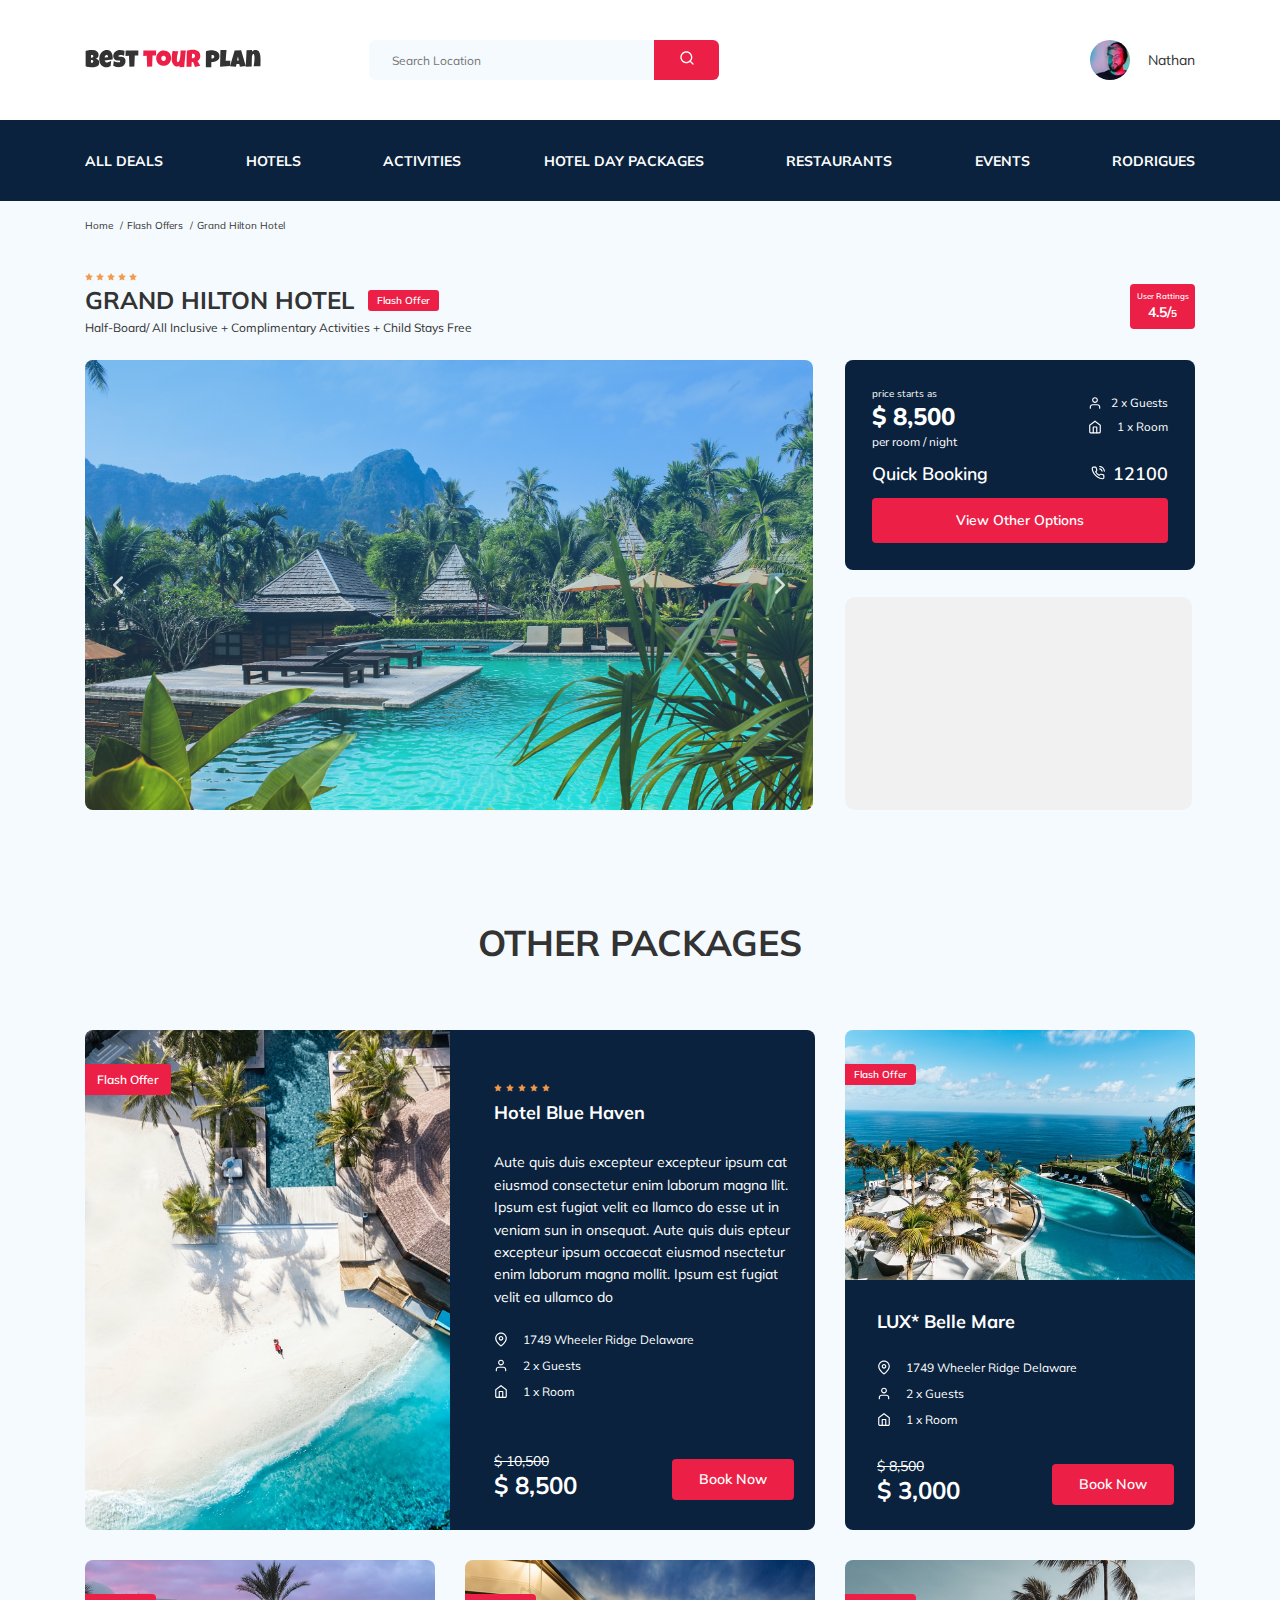
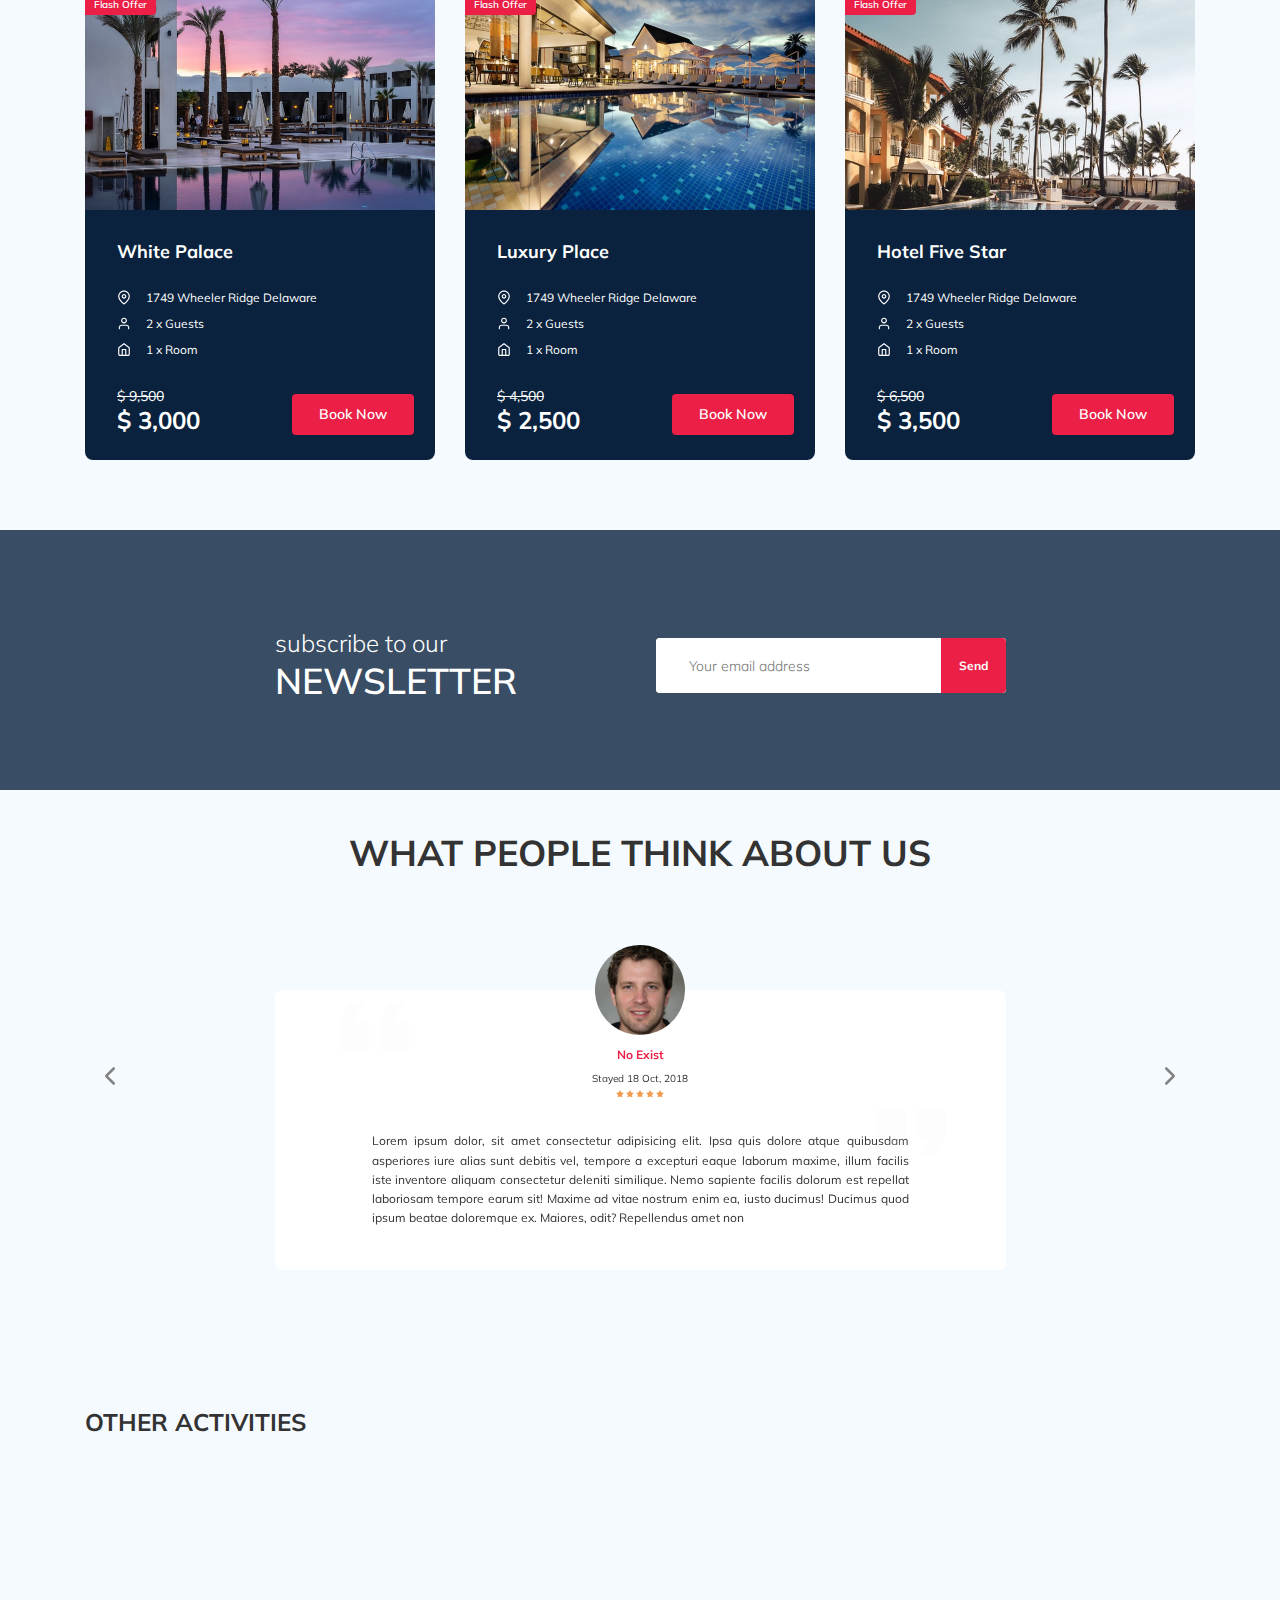
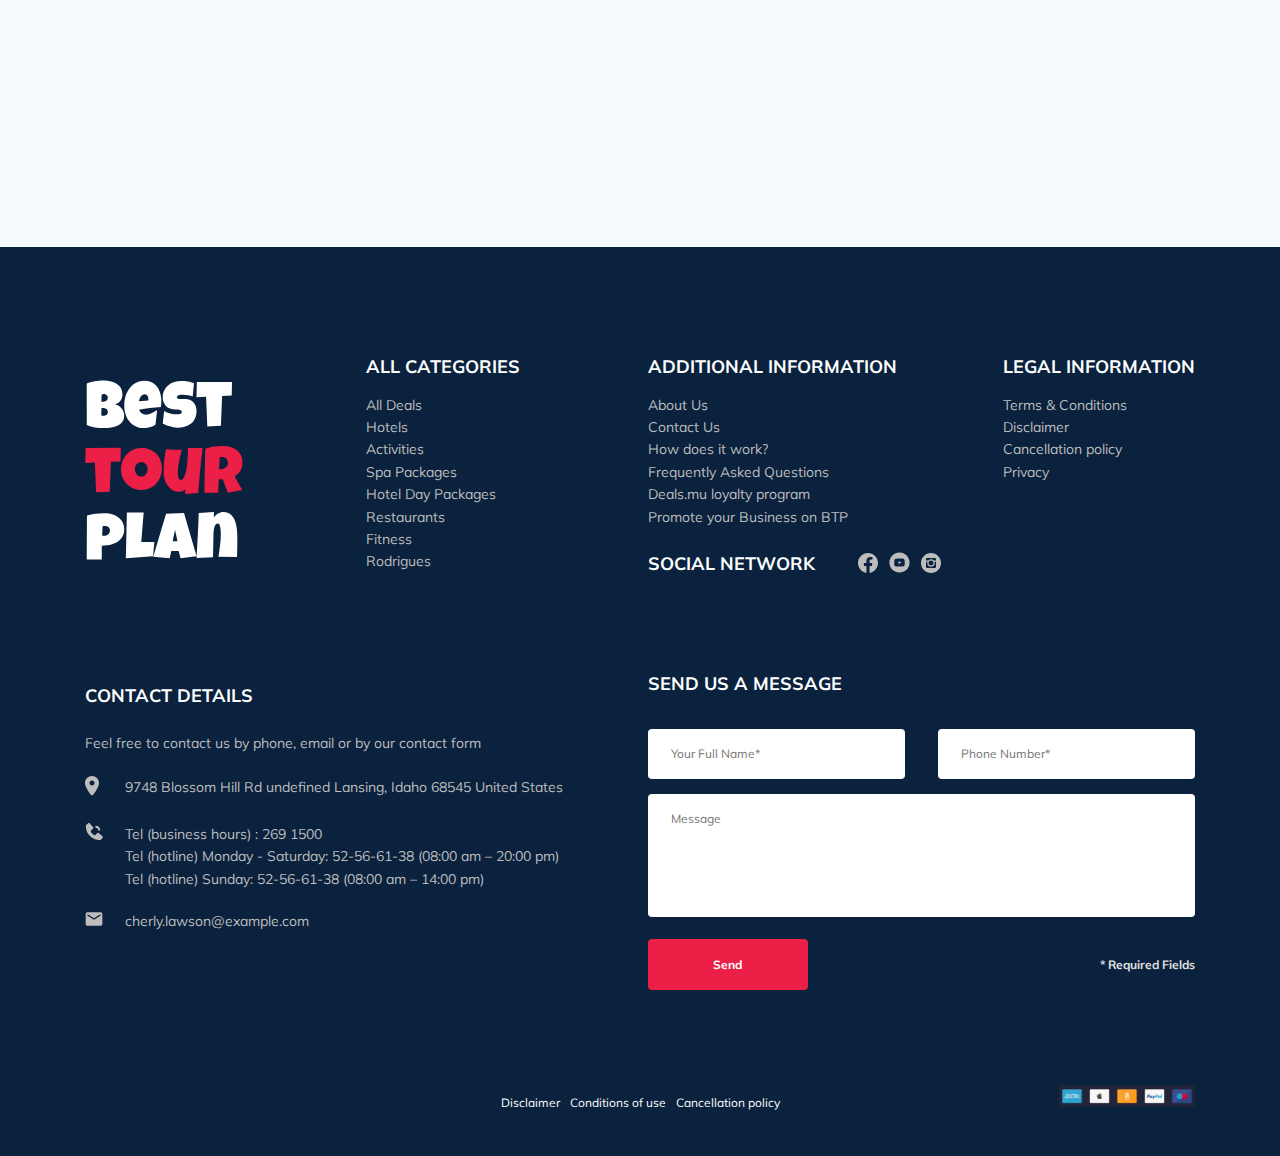
<file: index.html>
<!DOCTYPE html>
<html lang="en">
	<head>
		<meta charset="UTF-8" />
		<meta name="viewport" content="width=device-width, initial-scale=1.0" />

		<title>Best Tour Plan - Hotel Booking</title>
		<link
			href="https://fonts.googleapis.com/css2?family=Mulish:wght@400;700&family=Nunito:wght@400;600;700;800&display=swap"
			rel="stylesheet"
		/>

		<link rel="stylesheet" href="css/aos.css" />
		<link rel="stylesheet" href="css/swiper-bundle.min.css" />
		<link rel="stylesheet" href="css/style.css" />
	</head>
	<body>
		<header class="navbar navbar_mobile-fixed">
			<div class="container">
				<div class="navbar-top">
					<a href="#" class="logo">
						<img
							src="img/horizontal-logo.svg"
							alt="Logo: Best Tour Plan"
							class="logo__image"
						/>
					</a>
					<form
						action="#"
						class="search navbar__search navbar__search_mobile-hidden"
					>
						<input
							type="text"
							class="search__input"
							placeholder="Search Location"
						/>
						<button class="search__button">
							<img src="img/search.svg" alt="Icon: search" />
						</button>
					</form>
					<a
						href="#"
						class="user navbar__user navbar__user_mobile-hidden"
					>
						<img
							src="img/user-avatar.jpg"
							alt="Avatar: Nathan"
							class="user__avatar"
						/>
						<span class="user__name">Nathan</span>
					</a>
					<!-- /.user -->
					<button class="menu-button navbar-top__menu-button">
						<span class="menu-button__line"></span>
						<span class="menu-button__line"></span>
						<span class="menu-button__line"></span>
					</button>
				</div>

				<!-- /.navbar-top -->
			</div>
			<!-- /.container -->
			<div class="navbar-bottom">
				<div class="container">
					<nav class="navbar-menu">
						<ul class="navbar-menu__links">
							<li
								class="navbar-menu__item navbar-menu__item_mobile-visible"
							>
								<a href="#" class="user navbar__user">
									<img
										src="img/user-avatar.jpg"
										alt="Avatar: Nathan"
										class="user__avatar"
									/>
									<span class="user__name">Nathan</span>
								</a>
							</li>
							<li
								class="navbar-menu__item navbar-menu__item_mobile-visible"
							>
								<form action="#" class="search navbar__search">
									<input
										type="text"
										class="search__input"
										placeholder="Search Location"
									/>
									<button class="search__button">
										<img
											src="img/search.svg"
											alt="Icon: search"
										/>
									</button>
								</form>
							</li>
							<li class="navbar-menu__item">
								<a href="#" class="navbar-menu__link"
									>All Deals</a
								>
							</li>
							<li class="navbar-menu__item">
								<a href="#" class="navbar-menu__link">Hotels</a>
							</li>
							<li class="navbar-menu__item">
								<a href="#" class="navbar-menu__link"
									>Activities</a
								>
							</li>
							<li class="navbar-menu__item">
								<a href="#" class="navbar-menu__link"
									>Hotel Day Packages</a
								>
							</li>
							<li class="navbar-menu__item">
								<a href="#" class="navbar-menu__link"
									>Restaurants</a
								>
							</li>
							<li class="navbar-menu__item">
								<a href="#" class="navbar-menu__link">Events</a>
							</li>
							<li class="navbar-menu__item">
								<a href="#" class="navbar-menu__link"
									>Rodrigues</a
								>
							</li>
						</ul>
					</nav>
					<!-- /.navbar-menu -->
				</div>
				<!-- /.container -->
			</div>
			<!-- /.navbar-bottom -->
		</header>
		<nav class="breadcrumb">
			<div class="container">
				<ul class="breadcrumb-list">
					<li class="breadcrumb-list__item">
						<a href="#" class="breadcrumb-list__link">Home</a>
					</li>
					<!-- /.breadcrumb-list__item -->
					<li class="breadcrumb-list__item">
						<a href="#" class="breadcrumb-list__link"
							>Flash Offers</a
						>
					</li>
					<!-- /.breadcrumb-list__item -->
					<li class="breadcrumb-list__item">Grand Hilton Hotel</li>
					<!-- /.breadcrumb-list__item -->
				</ul>
				<!-- /.breadcrumb-list -->
			</div>
			<!-- /.container -->
		</nav>
		<!-- /.breadcrumb -->
		<section class="hotel">
			<div class="container">
				<div class="hotel-info">
					<div class="hotel-info__text">
						<div class="hotel-wrapper">
							<div class="stars">
								<img
									src="img/star.svg"
									alt="star-icon"
									class="hotel__star"
								/>
								<img
									src="img/star.svg"
									alt="star-icon"
									class="hotel__star"
								/>
								<img
									src="img/star.svg"
									alt="star-icon"
									class="hotel__star"
								/>
								<img
									src="img/star.svg"
									alt="sthotel__ar-icon"
									class="hotel__star"
								/>
								<img
									src="img/star.svg"
									alt="sthotel__ar-icon"
									class="hotel__star"
								/>
							</div>
							<h1 class="main-title hotel-name hotel-info__name">
								grand hilton hotel
							</h1>
							<span class="offer hotel-info__offer"
								>Flash Offer</span
							>
						</div>
						<!-- ./hotel-wrapper -->
						<p class="hotel-description hotel-info__description">
							Half-Board/ All Inclusive + Complimentary Activities
							+ Child Stays Free
						</p>
					</div>
					<!-- /.hotel-info__text -->
					<div class="rating hotel-info__rating">
						<span class="rating__text">User Rattings</span>
						<span class="rating__counter"
							>4.5/<span
								class="rating__counter rating__counter_max"
								>5</span
							></span
						>
					</div>
					<!-- /.hotel-info__rating -->
				</div>
				<!-- /.hotel-info -->
				<div class="hotel-grid">
					<div class="hotel-first">
						<div class="hotel-slider hotel-slider__media">
							<div
								class="swiper-container hotel-slider__container"
							>
								<!-- Additional required wrapper -->
								<div
									class="swiper-wrapper hotel-slider__wrapper"
								>
									<!-- Slides -->
									<div
										class="swiper-slide hotel-slider__item"
									>
										<img
											src="img/hotel-image.jpg"
											alt=""
											class="hotel-slider__image"
										/>
									</div>

									<div
										class="swiper-slide hotel-slider__item"
									>
										<img
											src="img/hotel-image-3.jpg"
											alt=""
											class="hotel-slider__image"
										/>
									</div>
									<div
										class="swiper-slide hotel-slider__item"
									>
										<img
											src="img/hotel-image-4.jpg"
											alt=""
											class="hotel-slider__image"
										/>
									</div>
									<div
										class="swiper-slide hotel-slider__item"
									>
										<img
											src="img/hotel-image-5.jpg"
											alt=""
											class="hotel-slider__image"
										/>
									</div>
									<div
										class="swiper-slide hotel-slider__item"
									>
										<img
											src="img/hotel-image-6.jpg"
											alt=""
											class="hotel-slider__image"
										/>
									</div>
								</div>

								<!-- If we need navigation buttons -->
								<button
									class="hotel-slider__button hotel-slider__button_prev"
								></button>
								<button
									class="hotel-slider__button hotel-slider__button_next"
								></button>
							</div>
							<!-- /.swiper-container -->
						</div>
						<!-- /.slider -->
					</div>
					<!-- /.hotel-first -->
					<div class="hotel__second">
						<div class="booking hotel__booking">
							<div class="booking__info">
								<div class="booking__price">
									<span class="booking__price-start"
										>price starts as</span
									>
									<strong class="booking__pircetag"
										>$ 8,500</strong
									>
									<span class="booking__per-room"
										>per room / night</span
									>
								</div>
								<!-- ./booking__price -->
								<div class="booking__person-room">
									<div class="booking__person-room-text">
										<img
											src="img/guest-icon.svg"
											alt=""
											class="booking__guest-icon"
										/>
										<span
											class="booking__person-room-description"
											>2 x Guests</span
										>
									</div>
									<!-- /.booking__person-room-text -->
									<div class="booking__person-room-text">
										<img
											src="img/home-icon.svg"
											alt=""
											class="booking__home-icon"
										/>
										<span
											class="booking__person-room-description"
											>1 x Room</span
										>
									</div>
									<!-- /.booking__person-room-text -->
								</div>
								<!-- /.booking__person-room -->
							</div>
							<!-- /.booking__info -->
							<div class="booking__call-center">
								<span class="booking__quick-booking"
									>Quick Booking</span
								>
								<a href="tel:12100" class="booking__call"
									><img
										src="img/phone-icon.svg"
										alt=""
										class="booking__phone-icon"
									/><span class="booking__phone"
										>12100</span
									></a
								>
							</div>
							<!-- /.booking__call-center -->
							<button data-toggle="modal" class="booking__button">
								View Other Options
							</button>
						</div>
						<!-- /.booking -->

						<div id="map" class="map"></div>
						<!-- /.map -->
					</div>
					<!-- /.hotel-second -->
				</div>
				<!-- /.hotel-grid -->
			</div>
			<!-- /.container -->
		</section>
		<!-- /.hotel -->

		<section class="packages">
			<div class="container">
				<h2 class="secondary-title packages__title">Other Packages</h2>
				<div class="packages-wrapper">
					<div class="package package_big">
						<div class="offer package__offer package__offer_big">
							Flash Offer
						</div>
						<img
							src="img/package-img-1.jpg"
							alt=""
							class="package__image package__image_big"
						/>
						<div class="package__about package__about_big">
							<div class="package__about-mark">
								<img
									src="img/star.svg"
									alt="star-icon"
									class="package__star"
								/>
								<img
									src="img/star.svg"
									alt="star-icon"
									class="package__star"
								/>
								<img
									src="img/star.svg"
									alt="star-icon"
									class="package__star"
								/>
								<img
									src="img/star.svg"
									alt="star-icon"
									class="package__star"
								/>
								<img
									src="img/star.svg"
									alt="star-icon"
									class="package__star"
								/>
							</div>
							<h3 class="package__about-title">
								Hotel Blue Haven
							</h3>
							<p class="package__about-text">
								Aute quis duis excepteur excepteur ipsum cat
								eiusmod consectetur enim laborum magna llit.
								Ipsum est fugiat velit ea llamco do esse ut in
								veniam sun in onsequat. Aute quis duis epteur
								excepteur ipsum occaecat eiusmod nsectetur enim
								laborum magna mollit. Ipsum est fugiat velit ea
								ullamco do
							</p>
							<div class="package__about-info">
								<div class="package__about-info-text">
									<img
										src="img/location-icon.svg"
										alt=""
										class="package__about-icon"
									/>
									<span class="package__about-short"
										>1749 Wheeler Ridge Delaware</span
									>
								</div>
								<div class="package__about-info-text">
									<img
										src="img/guest-icon.svg"
										alt=""
										class="package__about-icon"
									/>
									<span class="package__about-short"
										>2 x Guests</span
									>
								</div>
								<div class="package__about-info-text">
									<img
										src="img/home-icon.svg"
										alt=""
										class="package__about-icon"
									/>
									<span class="package__about-short"
										>1 x Room</span
									>
								</div>
							</div>
							<div class="package__about-book">
								<div class="package__about-book-price">
									<span
										class="package__about-oldprice package__about-oldprice_big"
										>$ 10,500</span
									>
									<span
										class="package__about-newprice package__about-newprice_big"
										>$ 8,500</span
									>
								</div>

								<button
									class="package__about-button package__about-button_big"
								>
									Book Now
								</button>
							</div>
						</div>
					</div>
					<div class="package package_first">
						<div class="offer package__offer">Flash Offer</div>
						<img
							src="img/package-img-2.jpg"
							alt=""
							class="package__image"
						/>
						<div class="package__about">
							<h3 class="package__about-title">
								LUX* Belle Mare
							</h3>
							<div class="package__about-info">
								<div class="package__about-info-text">
									<img
										src="img/location-icon.svg"
										alt=""
										class="package__about-icon"
									/>
									<span class="package__about-short"
										>1749 Wheeler Ridge Delaware</span
									>
								</div>
								<div class="package__about-info-text">
									<img
										src="img/guest-icon.svg"
										alt=""
										class="package__about-icon"
									/>
									<span class="package__about-short"
										>2 x Guests</span
									>
								</div>
								<div class="package__about-info-text">
									<img
										src="img/home-icon.svg"
										alt=""
										class="package__about-icon"
									/>
									<span class="package__about-short"
										>1 x Room</span
									>
								</div>
							</div>
							<div class="package__about-book">
								<div class="package__about-book-price">
									<span class="package__about-oldprice"
										>$ 8,500</span
									>
									<span class="package__about-newprice"
										>$ 3,000</span
									>
								</div>

								<button class="package__about-button">
									Book Now
								</button>
							</div>
						</div>
					</div>
					<div class="package package_second">
						<div class="offer package__offer">Flash Offer</div>
						<img
							src="img/package-img-3.jpg"
							alt=""
							class="package__image"
						/>
						<div class="package__about">
							<h3 class="package__about-title">White Palace</h3>
							<div class="package__about-info">
								<div class="package__about-info-text">
									<img
										src="img/location-icon.svg"
										alt=""
										class="package__about-icon"
									/>
									<span class="package__about-short"
										>1749 Wheeler Ridge Delaware</span
									>
								</div>
								<div class="package__about-info-text">
									<img
										src="img/guest-icon.svg"
										alt=""
										class="package__about-icon"
									/>
									<span class="package__about-short"
										>2 x Guests</span
									>
								</div>
								<div class="package__about-info-text">
									<img
										src="img/home-icon.svg"
										alt=""
										class="package__about-icon"
									/>
									<span class="package__about-short"
										>1 x Room</span
									>
								</div>
							</div>
							<div class="package__about-book">
								<div class="package__about-book-price">
									<span class="package__about-oldprice"
										>$ 9,500</span
									>
									<span class="package__about-newprice"
										>$ 3,000</span
									>
								</div>

								<button class="package__about-button">
									Book Now
								</button>
							</div>
						</div>
					</div>
					<div class="package package_third">
						<div class="offer package__offer">Flash Offer</div>
						<img
							src="img/package-img-4.jpg"
							alt=""
							class="package__image"
						/>
						<div class="package__about">
							<h3 class="package__about-title">Luxury Place</h3>
							<div class="package__about-info">
								<div class="package__about-info-text">
									<img
										src="img/location-icon.svg"
										alt=""
										class="package__about-icon"
									/>
									<span class="package__about-short"
										>1749 Wheeler Ridge Delaware</span
									>
								</div>
								<div class="package__about-info-text">
									<img
										src="img/guest-icon.svg"
										alt=""
										class="package__about-icon"
									/>
									<span class="package__about-short"
										>2 x Guests</span
									>
								</div>
								<div class="package__about-info-text">
									<img
										src="img/home-icon.svg"
										alt=""
										class="package__about-icon"
									/>
									<span class="package__about-short"
										>1 x Room</span
									>
								</div>
							</div>
							<div class="package__about-book">
								<div class="package__about-book-price">
									<span class="package__about-oldprice"
										>$ 4,500</span
									>
									<span class="package__about-newprice"
										>$ 2,500</span
									>
								</div>

								<button class="package__about-button">
									Book Now
								</button>
							</div>
						</div>
					</div>
					<div class="package package_forth">
						<div class="offer package__offer">Flash Offer</div>
						<img
							src="img/package-img-5.jpg"
							alt=""
							class="package__image"
						/>
						<div class="package__about">
							<h3 class="package__about-title">
								Hotel Five Star
							</h3>
							<div class="package__about-info">
								<div class="package__about-info-text">
									<img
										src="img/location-icon.svg"
										alt=""
										class="package__about-icon"
									/>
									<span class="package__about-short"
										>1749 Wheeler Ridge Delaware</span
									>
								</div>
								<div class="package__about-info-text">
									<img
										src="img/guest-icon.svg"
										alt=""
										class="package__about-icon"
									/>
									<span class="package__about-short"
										>2 x Guests</span
									>
								</div>
								<div class="package__about-info-text">
									<img
										src="img/home-icon.svg"
										alt=""
										class="package__about-icon"
									/>
									<span class="package__about-short"
										>1 x Room</span
									>
								</div>
							</div>
							<div class="package__about-book">
								<div class="package__about-book-price">
									<span class="package__about-oldprice"
										>$ 6,500</span
									>
									<span class="package__about-newprice"
										>$ 3,500</span
									>
								</div>

								<button class="package__about-button">
									Book Now
								</button>
							</div>
						</div>
					</div>
				</div>
				<!-- /.packages-wrapper -->
			</div>
			<!-- /.container -->
		</section>
		<!-- /.packages -->
		<section
			class="newsletter parallax-window"
			data-parallax="scroll"
			data-image-src="img/newsletter.jpg"
			data-speed="0.7"
		>
			<div class="container">
				<div class="newsletter__container">
					<h1 class="newsletter__title">
						<span class="newsletter__title_strong"
							>subscribe to our</span
						>
						Newsletter
					</h1>
					<form
						action="send.php"
						method="POST"
						class="newsletter__email form"
					>
						<input
							type="email"
							class="newsletter__input"
							placeholder="Your email address"
							name="email"
							required
						/>
						<button class="newsletter__button">Send</button>
					</form>
				</div>
			</div>
			<!-- /.container .newsletter__container-->
		</section>
		<!-- /.newsletter -->
		<section class="reviews">
			<div class="container">
				<h2 class="secondary-title reviews__title">
					What people think about us
				</h2>
				<div class="reviews-slider">
					<div class="swiper-container reviews-slider__container">
						<!-- Additional required wrapper -->
						<div class="swiper-wrapper">
							<!-- Slides -->
							<div class="swiper-slide">
								<div class="reviews-slider__item">
									<div class="reviews-slider__profile">
										<img
											src="img/reviewer-2.jpeg"
											alt="Photo: No Exist"
											class="reviews-slider__image"
										/>
										<div class="reviews-slider__name">
											No Exist
										</div>
										<div class="reviews-slider__date">
											Stayed 18 Oct, 2018
										</div>
										<div class="reviews-slider__mark">
											<img
												src="img/star.svg"
												alt="star-icon"
												class="reviews-slider__star"
											/>
											<img
												src="img/star.svg"
												alt="star-icon"
												class="reviews-slider__star"
											/>
											<img
												src="img/star.svg"
												alt="star-icon"
												class="reviews-slider__star"
											/>
											<img
												src="img/star.svg"
												alt="star-icon"
												class="reviews-slider__star"
											/>
											<img
												src="img/star.svg"
												alt="star-icon"
												class="reviews-slider__star"
											/>
										</div>
										<!-- /.reviews-slider__mark -->
									</div>
									<!-- /.reviews-slider__profile -->
									<p class="reviews-slider__text">
										Lorem ipsum dolor, sit amet consectetur
										adipisicing elit. Ipsa quis dolore atque
										quibusdam asperiores iure alias sunt
										debitis vel, tempore a excepturi eaque
										laborum maxime, illum facilis iste
										inventore aliquam consectetur deleniti
										similique. Nemo sapiente facilis dolorum
										est repellat laboriosam tempore earum
										sit! Maxime ad vitae nostrum enim ea,
										iusto ducimus! Ducimus quod ipsum beatae
										doloremque ex. Maiores, odit?
										Repellendus amet non
									</p>
								</div>
							</div>

							<div class="swiper-slide">
								<div class="reviews-slider__item">
									<div class="reviews-slider__profile">
										<img
											src="img/reviewer-3.jpeg"
											alt="Photo: Random Chel"
											class="reviews-slider__image"
										/>
										<div class="reviews-slider__name">
											Random Chel
										</div>
										<div class="reviews-slider__date">
											Stayed 18 Oct, 2007
										</div>
										<div class="reviews-slider__mark">
											<img
												src="img/star.svg"
												alt="star-icon"
												class="reviews-slider__star"
											/>
											<img
												src="img/star.svg"
												alt="star-icon"
												class="reviews-slider__star"
											/>
											<img
												src="img/star.svg"
												alt="star-icon"
												class="reviews-slider__star"
											/>
										</div>
										<!-- /.reviews-slider__mark -->
									</div>
									<!-- /.reviews-slider__profile -->
									<p class="reviews-slider__text">
										Lorem ipsum dolor sit amet consectetur
										adipisicing elit. Illum eaque architecto
										harum, cumque, deleniti nihil eveniet
										aliquid suscipit et illo, iure ipsam
										nulla ducimus! Exercitationem iste
										nesciunt quibusdam doloremque quod.Lorem
										Lorem, ipsum dolor sit amet consectetur
										adipisicing elit. Ducimus nisi adipisci
										iste, animi totam laborum nesciunt
										beatae recusandae dignissimos nemo,
										tempora tenetur provident possimus in
									</p>
								</div>
							</div>

							<div class="swiper-slide">
								<div class="reviews-slider__item">
									<div class="reviews-slider__profile">
										<img
											src="img/reviewer.jpg"
											alt="Photo: Megan Fox"
											class="reviews-slider__image"
										/>
										<div class="reviews-slider__name">
											Megan Fox
										</div>
										<div class="reviews-slider__date">
											Stayed 18 Nov, 2019
										</div>
										<div class="reviews-slider__mark">
											<img
												src="img/star.svg"
												alt="star-icon"
												class="reviews-slider__star"
											/>
											<img
												src="img/star.svg"
												alt="star-icon"
												class="reviews-slider__star"
											/>
											<img
												src="img/star.svg"
												alt="star-icon"
												class="reviews-slider__star"
											/>
											<img
												src="img/star.svg"
												alt="star-icon"
												class="reviews-slider__star"
											/>
											<img
												src="img/star.svg"
												alt="star-icon"
												class="reviews-slider__star"
											/>
										</div>
										<!-- /.reviews-slider__mark -->
									</div>
									<!-- /.reviews-slider__profile -->
									<p class="reviews-slider__text">
										It was very nice hotel with cleanliness.
										Staff behavior was good and polite. They
										welcome us very well. Issue was only
										that Lift was not in working and we were
										allotted to 3rd floor and amenities
										articles were in corner of gallery which
										were giving bad feeling. Breakfast was
										good and support of the staff was also
										very nice. Location is not good as per
										atmosphere, it is very nearby most of
										the popular places but self location in
										a narrow street is not good. Overall it
										was a good experience and could
										recommend.
									</p>
								</div>
							</div>
							<!-- /.swiper-slide -->
						</div>
						<!-- /.swiper-wrapper -->
						<button
							class="reviews-slider__button reviews-slider__button_prev"
						></button>
						<button
							class="reviews-slider__button reviews-slider__button_next"
						></button>
					</div>
				</div>
				<!-- /.reviews-slider -->
			</div>
		</section>
		<section class="activities">
			<div class="container">
				<h2 class="main-title activities__title">Other Activities</h2>
				<div class="card-wrapper" data-aos="fade-right">
					<div class="card card_media">
						<img src="img/card-1.jpg" alt="" class="card__img" />
						<h3 class="card__title">
							The curious corner <br />
							of chamarel
						</h3>
						<button class="card__button">Book Now</button>
					</div>
					<!-- /.card -->
					<div class="card card_media">
						<img src="img/card-2.jpg" alt="" class="card__img" />
						<h3 class="card__title">
							Gymkhana club golf <br />
							course
						</h3>
						<button class="card__button">Book Now</button>
					</div>
					<!-- /.card -->
					<div class="card card_media">
						<img src="img/card-3.jpg" alt="" class="card__img" />
						<h3 class="card__title">
							Tamarind falls hiking <br />
							trip - full day
						</h3>
						<button class="card__button">Book Now</button>
					</div>
					<!-- /.card -->
					<div class="card card_media">
						<img src="img/card-4.jpg" alt="" class="card__img" />
						<h3 class="card__title">
							The blue marine discovery <br />
							quest
						</h3>
						<button class="card__button">Book Now</button>
					</div>
					<!-- /.card -->
				</div>
				<!-- /.card-wrapper -->
			</div>
			<!-- /.container -->
		</section>
		<!-- /.activities -->
		<footer class="footer">
			<div class="container">
				<div class="footer-wrapper">
					<a href="#" class="footer__logo">
						<img
							src="img/vertical-logo.svg"
							alt="Logo: Best Tour Plan"
							class="logo footer__logo-image"
						/>
					</a>

					<div class="footer__list footer__categories">
						<h3 class="footer__title">ALL CATEGORIES</h3>
						<ul class="footer__ul">
							<li class="footer__item">
								<a href="#" class="footer__link">All Deals</a>
								<!-- /.footer__link -->
							</li>
							<!-- /.footer__item -->
							<li class="footer__item">
								<a href="#" class="footer__link">Hotels</a>
								<!-- /.footer__link -->
							</li>
							<!-- /.footer__item -->
							<li class="footer__item">
								<a href="#" class="footer__link">Activities</a>
								<!-- /.footer__link -->
							</li>
							<!-- /.footer__item -->
							<li class="footer__item">
								<a href="#" class="footer__link"
									>Spa Packages</a
								>
								<!-- /.footer__link -->
							</li>
							<!-- /.footer__item -->
							<li class="footer__item">
								<a href="#" class="footer__link"
									>Hotel Day Packages</a
								>
								<!-- /.footer__link -->
							</li>
							<!-- /.footer__item -->
							<li class="footer__item">
								<a href="#" class="footer__link">Restaurants</a>
								<!-- /.footer__link -->
							</li>
							<!-- /.footer__item -->
							<li class="footer__item">
								<a href="#" class="footer__link">Fitness</a>
								<!-- /.footer__link -->
							</li>
							<!-- /.footer__item -->
							<li class="footer__item">
								<a href="#" class="footer__link">Rodrigues</a>
								<!-- /.footer__link -->
							</li>
							<!-- /.footer__item -->
						</ul>
						<!-- /.footer__ul -->
					</div>
					<!-- /.footer__list -->
					<div class="footer__list footer__additional">
						<h3 class="footer__title">ADDITIONAL INFORMATION</h3>
						<ul class="footer__ul">
							<li class="footer__item">
								<a href="#" class="footer__link">About Us</a>
								<!-- /.footer__link -->
							</li>
							<!-- /.footer__item -->
							<li class="footer__item">
								<a href="#" class="footer__link">Contact Us</a>
								<!-- /.footer__link -->
							</li>
							<!-- /.footer__item -->
							<li class="footer__item">
								<a href="#" class="footer__link"
									>How does it work?</a
								>
								<!-- /.footer__link -->
							</li>
							<!-- /.footer__item -->
							<li class="footer__item">
								<a href="#" class="footer__link"
									>Frequently Asked Questions</a
								>
								<!-- /.footer__link -->
							</li>
							<!-- /.footer__item -->
							<li class="footer__item">
								<a href="#" class="footer__link"
									>Deals.mu loyalty program</a
								>
								<!-- /.footer__link -->
							</li>
							<!-- /.footer__item -->
							<li class="footer__item">
								<a href="#" class="footer__link"
									>Promote your Business on BTP</a
								>
								<!-- /.footer__link -->
							</li>
							<!-- /.footer__item -->
						</ul>
						<!-- /.footer__ul -->
					</div>
					<!-- /.footer__list -->
					<div class="footer__social-network">
						<h3 class="footer__title footer__title_social">
							Social Network
						</h3>
						<!-- /.footer__title -->
						<div class="footer__social-links">
							<a
								href="https://www.facebook.com/"
								target="_blank"
								class="footer__link"
								><img
									src="img/facebook.svg"
									alt="Icon: Facebook"
							/></a>
							<!-- /.footer__link -->
							<a
								href="https://www.youtube.com/"
								target="_blank"
								class="footer__link"
								><img src="img/youtube.svg" alt="Icon: Youtube"
							/></a>
							<!-- /.footer__link -->
							<a
								href="https://www.instagram.com/"
								target="_blank"
								class="footer__link"
								><img src="img/insta.svg" alt="Icon: Instagram"
							/></a>
							<!-- /.footer__link -->
						</div>
						<!-- /.footer__social-links -->
					</div>
					<!-- /.footer__social-network -->
					<div class="footer__list footer__legal">
						<h3 class="footer__title">LEGAL INFORMATION</h3>
						<ul class="footer__ul">
							<li class="footer__item">
								<a href="#" class="footer__link"
									>Terms & Conditions</a
								>
								<!-- /.footer__link -->
							</li>
							<!-- /.footer__item -->
							<li class="footer__item">
								<a href="#" class="footer__link">Disclaimer</a>
								<!-- /.footer__link -->
							</li>
							<!-- /.footer__item -->
							<li class="footer__item">
								<a href="#" class="footer__link"
									>Cancellation policy</a
								>
								<!-- /.footer__link -->
							</li>
							<!-- /.footer__item -->
							<li class="footer__item">
								<a href="#" class="footer__link">Privacy</a>
								<!-- /.footer__link -->
							</li>
							<!-- /.footer__item -->
						</ul>
						<!-- /.footer__ul -->
					</div>
					<!-- /.footer__list -->
					<div class="footer__contact-details">
						<h3 class="footer__title footer__title_contact-details">
							contact details
						</h3>
						<!-- /.footer__title -->
						<p class="footer__text">
							Feel free to contact us by phone, email or by our
							contact form
						</p>
						<!-- /.footer__text -->
						<ul class="footer__ul">
							<li class="footer__item footer__item-contact">
								<div class="footer__icon-wrapper">
									<img
										src="img/geo-icon.svg "
										alt="Icon: Geo-Icon"
										class="footer__icon"
									/>
								</div>
								<!-- /.footer__icon-wrapper -->

								9748 Blossom Hill Rd undefined Lansing, Idaho
								68545 United States
							</li>
							<!-- /.footer__item -->
							<li class="footer__item footer__item-contact">
								<div class="footer__icon-wrapper">
									<img
										src="img/call-icon.svg"
										alt="Icon: Call-Icon"
										class="footer__icon"
									/>
								</div>
								<!-- /.footer__icon-wrapper -->

								<p class="footer__call">
									Tel (business hours) :
									<a href="tel:269-1500" class="footer__link"
										>269 1500</a
									>
									<br />
									Tel (hotline) Monday - Saturday:
									<a
										href="tel:52-56-61-38"
										class="footer__link"
										>52-56-61-38</a
									>
									(08:00 am – 20:00 pm)
									<br />
									Tel (hotline) Sunday:
									<a
										href="tel:52-56-61-38"
										class="footer__link"
										>52-56-61-38</a
									>
									(08:00 am – 14:00 pm)
								</p>
								<!-- /.footer__call -->
							</li>
							<!-- /.footer__item -->
							<li class="footer__item footer__item-contact">
								<div class="footer__icon-wrapper">
									<img
										src="img/send-icon.svg"
										alt="Icon: Send-Mail-Icon"
										class="footer__icon"
									/>
								</div>
								<!-- /.footer__icon-wrapper -->

								<a
									href="mailto:cherly.lawson@example.com"
									class="footer__link"
									>cherly.lawson@example.com</a
								>
								<!-- /.footer__link -->
							</li>
							<!-- /.footer__item -->
						</ul>
						<!-- /.footer__ul -->
					</div>
					<!-- /.footer__contact-details -->
					<div class="footer__contact-form">
						<h3 class="footer__title footer__title_contact">
							Send us a message
						</h3>
						<!-- /.footer__title -->
						<form
							action="send.php"
							method="POST"
							class="footer__form form"
						>
							<div class="footer__input-group">
								<input
									type="text"
									class="input footer__input"
									placeholder="Your Full Name*"
									name="name"
									minlength="2"
									required
								/>
							</div>
							<!-- /.footer__input-group -->
							<div class="footer__input-group">
								<input
									type="tel"
									class="input footer__input phone_us"
									placeholder="Phone Number*"
									name="phone"
									minlength="18"
									required
								/>
							</div>
							<!-- /.footer__input-group -->
							<textarea
								class="message footer__message"
								placeholder="Message"
								name="message"
							></textarea>
							<button class="button footer__button">Send</button>
							<!-- /.button footer__button -->
							<span class="footer__info">* Required Fields</span>
							<!-- /.footer__info -->
						</form>
						<!-- /.footer__form -->
					</div>
					<!-- /.footer__contact-form -->
					<div class="footer__policy">
						<ul class="footer__policy-ul">
							<li class="footer__policy-item">
								<a href="#" class="footer__policy-link"
									>Disclaimer</a
								>
							</li>
							<!-- /.footer__policy-item -->
							<li class="footer__policy-item">
								<a href="#" class="footer__policy-link"
									>Conditions of use</a
								>
							</li>
							<!-- /.footer__policy-item -->
							<li class="footer__policy-item">
								<a href="#" class="footer__policy-link"
									>Cancellation policy</a
								>
							</li>
							<!-- /.footer__policy-item -->
						</ul>
						<!-- /.footer__policy-ul -->
					</div>
					<!-- /.footer__policy -->
					<div class="footer__services">
						<img
							src="img/footer-service.svg"
							alt="Image: Footer Services"
							class="footer__service"
						/>
					</div>
					<!-- /.footer__services -->
				</div>
				<!-- /.footer-wrapper -->
			</div>
			<!-- /.container -->
		</footer>
		<!-- /.footer -->
		<div class="modal">
			<div class="modal__overlay"></div>
			<!-- /.modal__overlay -->
			<div class="modal__dialog">
				<button class="modal__close">
					<img
						src="img/close-icon.svg"
						alt="Icon: Close"
						class="modal__close-icon"
					/>
				</button>
				<!-- /.modal__close -->
				<h3 class="modal__title modal__title_contact">Booking</h3>
				<!-- /.modal__title -->
				<form action="send.php" method="POST" class="modal__form form">
					<input
						type="text"
						class="input modal__input"
						placeholder="Your Full Name*"
						name="name"
						minlength="2"
						required
					/>
					<input
						type="tel"
						class="input modal__input phone_us"
						placeholder="Phone Number*"
						name="phone"
						minlength="18"
						required
					/>
					<input
						type="email"
						class="input modal__input"
						placeholder="Email*"
						name="email"
						required
					/>
					<textarea
						class="message modal__message"
						placeholder="Message"
						name="message"
					></textarea>
					<button class="button modal__button">Send</button>
					<!-- /.button modal__button -->
					<span class="modal__info">* Required Fields</span>
					<!-- /.modal__info -->
				</form>
				<!-- /.modal__form -->
			</div>
			<!-- /.modal__dialog -->
		</div>
		<!-- /.modal -->
		<script
			src="https://api-maps.yandex.ru/2.1/?apikey=6eb4367b-d2b7-48c2-b492-c51de4934b70&lang=en_US"
			type="text/javascript"
		></script>
		<script src="js/jquery-3.5.1.min.js"></script>
		<script src="js/aos.js"></script>
		<script src="js/swiper-bundle.min.js"></script>
		<script src="js/parallax.min.js"></script>
		<script src="js/jquery.mask.min.js"></script>
		<script src="js/jquery.validate.min.js"></script>
		<script src="js/main.js"></script>
	</body>
</html>
</file>
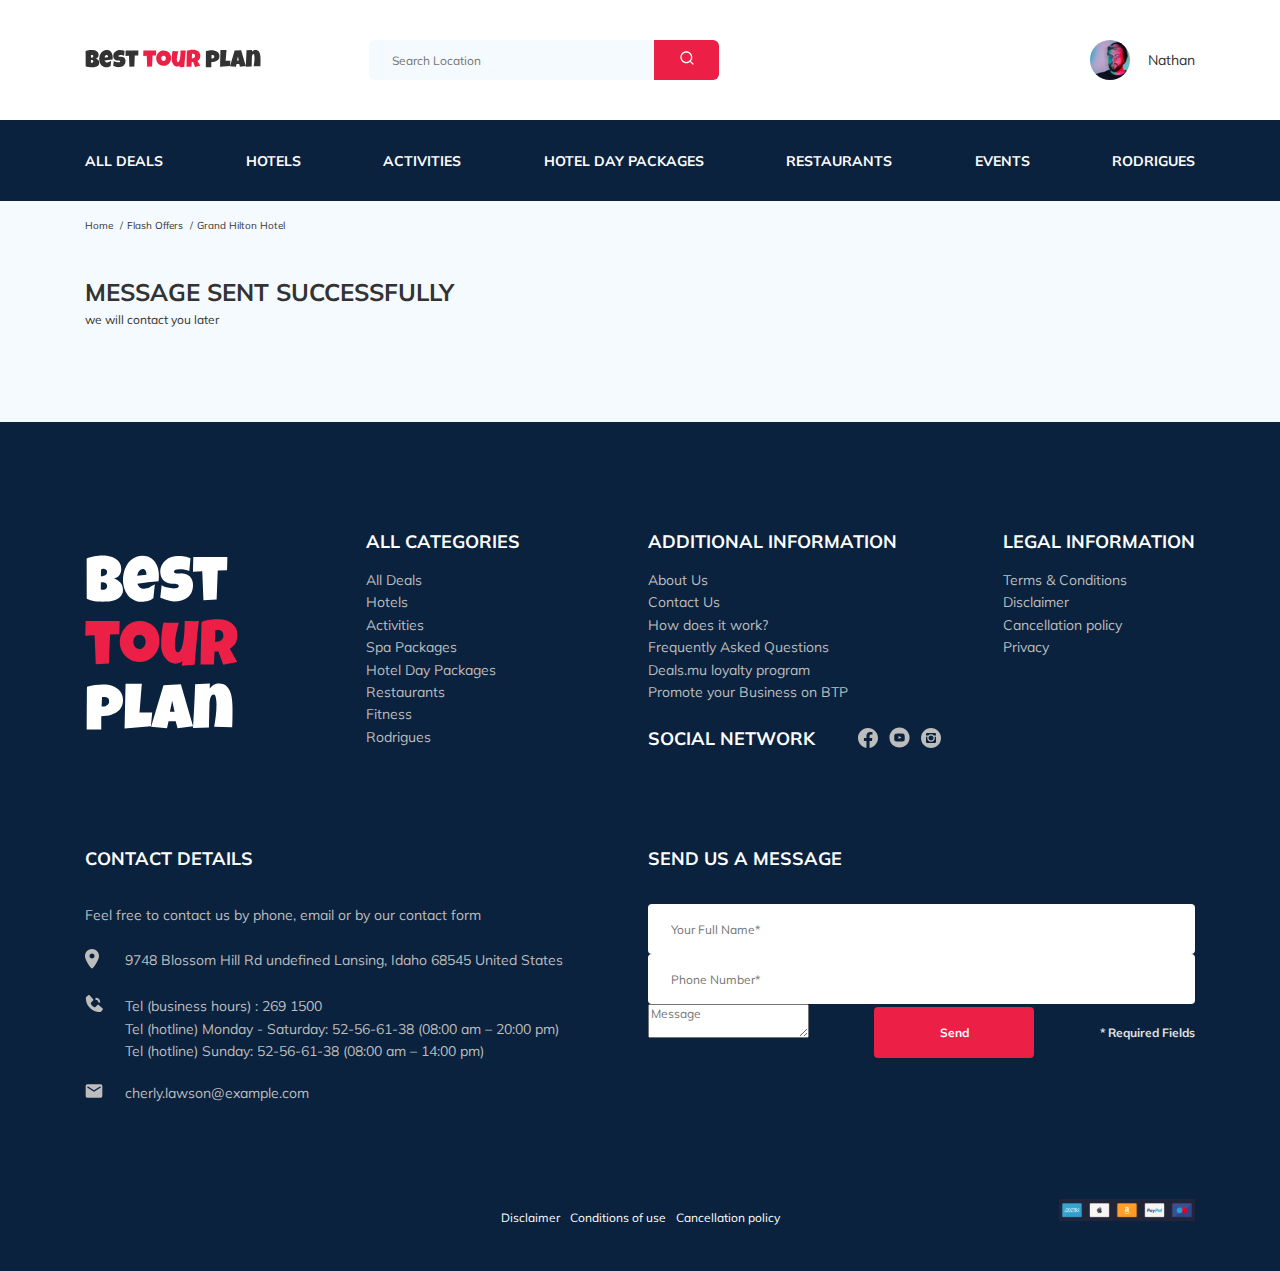
<file: thankyou.html>
<!DOCTYPE html>
<html lang="en">
    <head>
        <meta charset="UTF-8" />
        <meta name="viewport" content="width=device-width, initial-scale=1.0" />

        <title>Best Tour Plan - Hotel Booking</title>
        <link
            href="https://fonts.googleapis.com/css2?family=Mulish:wght@400;700&family=Nunito:wght@400;600;700;800&display=swap"
            rel="stylesheet"
        />
        <link rel="stylesheet" href="css/swiper-bundle.min.css" />
        <link rel="stylesheet" href="css/style.css" />
    </head>
    <body>
        <header class="navbar navbar_mobile-fixed">
            <div class="container">
                <div class="navbar-top">
                    <a href="index.html" class="logo">
                        <img
                            src="img/horizontal-logo.svg"
                            alt="Logo: Best Tour Plan"
                            class="logo__image"
                        />
                    </a>
                    <form action="#" class="search navbar__search navbar__search_mobile-hidden">
                        <input
                            type="text"
                            class="search__input"
                            placeholder="Search Location"
                        />
                        <button class="search__button">
                            <img src="img/search.svg" alt="Icon: search" />
                        </button>
                    </form>
                    <a href="#" class="user navbar__user navbar__user_mobile-hidden">
                        <img
                            src="img/user-avatar.jpg"
                            alt="Avatar: Nathan"
                            class="user__avatar"
                        />
                        <span class="user__name">Nathan</span>
                    </a>
                    <!-- /.user -->
                    <button class="menu-button navbar-top__menu-button">
                        <span class="menu-button__line"></span>
                        <span class="menu-button__line"></span>
                        <span class="menu-button__line"></span>
                    </button>
                </div>

                <!-- /.navbar-top -->
            </div>
            <!-- /.container -->
            <div class="navbar-bottom">
                <div class="container">
                    <nav class="navbar-menu">
                        <ul class="navbar-menu__links">
                            <li class="navbar-menu__item navbar-menu__item_mobile-visible">
                                <a href="#" class="user navbar__user">
                                    <img src="img/user-avatar.jpg" alt="Avatar: Nathan" class="user__avatar" />
                                    <span class="user__name">Nathan</span>
                                </a>
                            </li>
                            <li class="navbar-menu__item navbar-menu__item_mobile-visible">
                                <form action="#" class="search navbar__search">
                                    <input type="text" class="search__input" placeholder="Search Location" />
                                    <button class="search__button">
                                        <img src="img/search.svg" alt="Icon: search" />
                                    </button>
                                </form>
                            </li>
                            <li class="navbar-menu__item">
                                <a href="#" class="navbar-menu__link"
                                    >All Deals</a
                                >
                            </li>
                            <li class="navbar-menu__item">
                                <a href="#" class="navbar-menu__link">Hotels</a>
                            </li>
                            <li class="navbar-menu__item">
                                <a href="#" class="navbar-menu__link"
                                    >Activities</a
                                >
                            </li>
                            <li class="navbar-menu__item">
                                <a href="#" class="navbar-menu__link"
                                    >Hotel Day Packages</a
                                >
                            </li>
                            <li class="navbar-menu__item">
                                <a href="#" class="navbar-menu__link"
                                    >Restaurants</a
                                >
                            </li>
                            <li class="navbar-menu__item">
                                <a href="#" class="navbar-menu__link">Events</a>
                            </li>
                            <li class="navbar-menu__item">
                                <a href="#" class="navbar-menu__link"
                                    >Rodrigues</a
                                >
                            </li>
                        </ul>
                    </nav>
                    <!-- /.navbar-menu -->
                </div>
                <!-- /.container -->
            </div>
            <!-- /.navbar-bottom -->
        </header>
        <nav class="breadcrumb">
            <div class="container">
                <ul class="breadcrumb-list">
                    <li class="breadcrumb-list__item">
                        <a href="#" class="breadcrumb-list__link">Home</a>
                    </li>
                    <!-- /.breadcrumb-list__item -->
                    <li class="breadcrumb-list__item">
                        <a href="#" class="breadcrumb-list__link"
                            >Flash Offers</a
                        >
                    </li>
                    <!-- /.breadcrumb-list__item -->
                    <li class="breadcrumb-list__item">Grand Hilton Hotel</li>
                    <!-- /.breadcrumb-list__item -->
                </ul>
                <!-- /.breadcrumb-list -->
            </div>
            <!-- /.container -->
        </nav>
        <!-- /.breadcrumb -->
        <section class="hotel">
            <div class="container">
                <div class="hotel-info">
                    <div class="hotel-info__text">
                        <div class="hotel-wrapper">
                           
                            <h1 class="main-title hotel-name hotel-info__name">
                                Message sent successfully

                            </h1>
                        </div>
                        <!-- ./hotel-wrapper -->
                        <p class="hotel-description hotel-info__description">
                        we will contact you later
                        </p>

                    <!-- /.hotel-info__text -->
                
                </div>
                <!-- /.hotel-info -->
                
            </div>
            <!-- /.container -->
        </section>
        <!-- /.hotel -->

      
       

    
        <footer class="footer">
            <div class="container">
                <div class="footer-wrapper">
                    <img
                        src="img/vertical-logo.svg"
                        alt="Logo: Best Tour Plan"
                        class="logo footer__logo"
                    />
                    <div class="footer__list footer__categories">
                        <h3 class="footer__title">ALL CATEGORIES</h3>
                        <ul class="footer__ul">
                            <li class="footer__item">
                                <a href="#" class="footer__link">All Deals</a>
                                <!-- /.footer__link -->
                            </li>
                            <!-- /.footer__item -->
                            <li class="footer__item">
                                <a href="#" class="footer__link">Hotels</a>
                                <!-- /.footer__link -->
                            </li>
                            <!-- /.footer__item -->
                            <li class="footer__item">
                                <a href="#" class="footer__link">Activities</a>
                                <!-- /.footer__link -->
                            </li>
                            <!-- /.footer__item -->
                            <li class="footer__item">
                                <a href="#" class="footer__link"
                                    >Spa Packages</a
                                >
                                <!-- /.footer__link -->
                            </li>
                            <!-- /.footer__item -->
                            <li class="footer__item">
                                <a href="#" class="footer__link"
                                    >Hotel Day Packages</a
                                >
                                <!-- /.footer__link -->
                            </li>
                            <!-- /.footer__item -->
                            <li class="footer__item">
                                <a href="#" class="footer__link">Restaurants</a>
                                <!-- /.footer__link -->
                            </li>
                            <!-- /.footer__item -->
                            <li class="footer__item">
                                <a href="#" class="footer__link">Fitness</a>
                                <!-- /.footer__link -->
                            </li>
                            <!-- /.footer__item -->
                            <li class="footer__item">
                                <a href="#" class="footer__link">Rodrigues</a>
                                <!-- /.footer__link -->
                            </li>
                            <!-- /.footer__item -->
                        </ul>
                        <!-- /.footer__ul -->
                    </div>
                    <!-- /.footer__list -->
                    <div class="footer__list footer__additional">
                        <h3 class="footer__title">ADDITIONAL INFORMATION</h3>
                        <ul class="footer__ul">
                            <li class="footer__item">
                                <a href="#" class="footer__link">About Us</a>
                                <!-- /.footer__link -->
                            </li>
                            <!-- /.footer__item -->
                            <li class="footer__item">
                                <a href="#" class="footer__link">Contact Us</a>
                                <!-- /.footer__link -->
                            </li>
                            <!-- /.footer__item -->
                            <li class="footer__item">
                                <a href="#" class="footer__link"
                                    >How does it work?</a
                                >
                                <!-- /.footer__link -->
                            </li>
                            <!-- /.footer__item -->
                            <li class="footer__item">
                                <a href="#" class="footer__link"
                                    >Frequently Asked Questions</a
                                >
                                <!-- /.footer__link -->
                            </li>
                            <!-- /.footer__item -->
                            <li class="footer__item">
                                <a href="#" class="footer__link"
                                    >Deals.mu loyalty program</a
                                >
                                <!-- /.footer__link -->
                            </li>
                            <!-- /.footer__item -->
                            <li class="footer__item">
                                <a href="#" class="footer__link"
                                    >Promote your Business on BTP</a
                                >
                                <!-- /.footer__link -->
                            </li>
                            <!-- /.footer__item -->
                        </ul>
                        <!-- /.footer__ul -->
                    </div>
                    <!-- /.footer__list -->
                    <div class="footer__social-network">
                        <h3 class="footer__title footer__title_social">
                            Social Network
                        </h3>
                        <!-- /.footer__title -->
                        <div class="footer__social-links">
                            <a
                                href="https://www.facebook.com/"
                                target="_blank"
                                class="footer__link"
                                ><img
                                    src="img/facebook.svg"
                                    alt="Icon: Facebook"
                            /></a>
                            <!-- /.footer__link -->
                            <a
                                href="https://www.youtube.com/"
                                target="_blank"
                                class="footer__link"
                                ><img src="img/youtube.svg" alt="Icon: Youtube"
                            /></a>
                            <!-- /.footer__link -->
                            <a
                                href="https://www.instagram.com/"
                                target="_blank"
                                class="footer__link"
                                ><img src="img/insta.svg" alt="Icon: Instagram"
                            /></a>
                            <!-- /.footer__link -->
                        </div>
                        <!-- /.footer__social-links -->
                    </div>
                    <!-- /.footer__social-network -->
                    <div class="footer__list footer__legal">
                        <h3 class="footer__title">LEGAL INFORMATION</h3>
                        <ul class="footer__ul">
                            <li class="footer__item">
                                <a href="#" class="footer__link"
                                    >Terms & Conditions</a
                                >
                                <!-- /.footer__link -->
                            </li>
                            <!-- /.footer__item -->
                            <li class="footer__item">
                                <a href="#" class="footer__link">Disclaimer</a>
                                <!-- /.footer__link -->
                            </li>
                            <!-- /.footer__item -->
                            <li class="footer__item">
                                <a href="#" class="footer__link"
                                    >Cancellation policy</a
                                >
                                <!-- /.footer__link -->
                            </li>
                            <!-- /.footer__item -->
                            <li class="footer__item">
                                <a href="#" class="footer__link">Privacy</a>
                                <!-- /.footer__link -->
                            </li>
                            <!-- /.footer__item -->
                        </ul>
                        <!-- /.footer__ul -->
                    </div>
                    <!-- /.footer__list -->
                    <div class="footer__contact-details">
                        <h3 class="footer__title footer__title_contact">
                            contact details
                        </h3>
                        <!-- /.footer__title -->
                        <p class="footer__text">
                            Feel free to contact us by phone, email or by our
                            contact form
                        </p>
                        <!-- /.footer__text -->
                        <ul class="footer__ul">
                            <li class="footer__item footer__item-contact">
                                <div class="footer__icon-wrapper">
                                    <img
                                        src="img/geo-icon.svg "
                                        alt="Icon: Geo-Icon"
                                        class="footer__icon"
                                    />
                                </div>
                                <!-- /.footer__icon-wrapper -->

                                9748 Blossom Hill Rd undefined Lansing, Idaho
                                68545 United States
                            </li>
                            <!-- /.footer__item -->
                            <li class="footer__item footer__item-contact">
                                <div class="footer__icon-wrapper">
                                    <img
                                        src="img/call-icon.svg"
                                        alt="Icon: Call-Icon"
                                        class="footer__icon"
                                    />
                                </div>
                                <!-- /.footer__icon-wrapper -->

                                <p class="footer__call">
                                    Tel (business hours) :
                                    <a href="tel:269-1500" class="footer__link"
                                        >269 1500</a
                                    >
                                    <br />
                                    Tel (hotline) Monday - Saturday:
                                    <a
                                        href="tel:52-56-61-38"
                                        class="footer__link"
                                        >52-56-61-38</a
                                    >
                                    (08:00 am – 20:00 pm)
                                    <br />
                                    Tel (hotline) Sunday:
                                    <a
                                        href="tel:52-56-61-38"
                                        class="footer__link"
                                        >52-56-61-38</a
                                    >
                                    (08:00 am – 14:00 pm)
                                </p>
                                <!-- /.footer__call -->
                            </li>
                            <!-- /.footer__item -->
                            <li class="footer__item footer__item-contact">
                                <div class="footer__icon-wrapper">
                                    <img
                                        src="img/send-icon.svg"
                                        alt="Icon: Send-Mail-Icon"
                                        class="footer__icon"
                                    />
                                </div>
                                <!-- /.footer__icon-wrapper -->

                                <a
                                    href="mailto:cherly.lawson@example.com"
                                    class="footer__link"
                                    >cherly.lawson@example.com</a
                                >
                                <!-- /.footer__link -->
                            </li>
                            <!-- /.footer__item -->
                        </ul>
                        <!-- /.footer__ul -->
                    </div>
                    <!-- /.footer__contact-details -->
                    <div class="footer__contact-form">
                        <h3 class="footer__title footer__title_contact">
                            Send us a message
                        </h3>
                        <!-- /.footer__title -->
                        <form action="send.php" method="POST" class="footer__form">
                            <input
                                type="text"
                                class="input footer__input"
                                placeholder="Your Full Name*"
                                name="name"
                            />
                            <input
                                type="text"
                                class="input footer__input"
                                placeholder="Phone Number*"
                                name="phone"
                            />
                            <textarea
                                class="footer__message"
                                placeholder="Message"
                                name="message"
                            ></textarea>
                            <button class="button footer__button">Send</button>
                            <!-- /.button footer__button -->
                            <span class="footer__info">* Required Fields</span>
                            <!-- /.footer__info -->
                        </form>
                        <!-- /.footer__form -->
                    </div>
                    <!-- /.footer__contact-form -->
                    <div class="footer__policy">
                        <ul class="footer__policy-ul">
                            <li class="footer__policy-item">
                                <a href="#" class="footer__policy-link"
                                    >Disclaimer</a
                                >
                            </li>
                            <!-- /.footer__policy-item -->
                            <li class="footer__policy-item">
                                <a href="#" class="footer__policy-link"
                                    >Conditions of use</a
                                >
                            </li>
                            <!-- /.footer__policy-item -->
                            <li class="footer__policy-item">
                                <a href="#" class="footer__policy-link"
                                    >Cancellation policy</a
                                >
                            </li>
                            <!-- /.footer__policy-item -->
                        </ul>
                        <!-- /.footer__policy-ul -->
                    </div>
                    <!-- /.footer__policy -->
                    <div class="footer__services">
                        <img
                            src="img/footer-service.svg"
                            alt="Image: Footer Services"
                            class="footer__service"
                        />
                    </div>
                    <!-- /.footer__services -->
                </div>
                <!-- /.footer-wrapper -->
            </div>
            <!-- /.container -->
        </footer>
        <!-- /.footer -->
        <script
            src="https://api-maps.yandex.ru/2.1/?apikey=6eb4367b-d2b7-48c2-b492-c51de4934b70&lang=en_US"
            type="text/javascript"
        ></script>
        <script src="https://ajax.googleapis.com/ajax/libs/jquery/1.11.0/jquery.min.js"></script>
        <script src="js/swiper-bundle.min.js"></script>
        <script src="js/parallax.min.js"></script>
        <script src="js/main.js"></script>
    </body>
</html>
</file>
<file: css/style.css>
/*! normalize.css v8.0.1 | MIT License | github.com/necolas/normalize.css */

html {
	line-height: 1.15;
	-webkit-text-size-adjust: 100%
}

body {
	margin: 0
}

main {
	display: block
}

h1 {
	font-size: 2em;
	margin: 0.67em 0
}

hr {
	-webkit-box-sizing: content-box;
	box-sizing: content-box;
	height: 0;
	overflow: visible
}

pre {
	font-family: monospace, monospace;
	font-size: 1em
}

a {
	background-color: transparent
}

abbr[title] {
	border-bottom: none;
	text-decoration: underline;
	-webkit-text-decoration: underline dotted;
	text-decoration: underline dotted
}

b, strong {
	font-weight: bolder
}

code, kbd, samp {
	font-family: monospace, monospace;
	font-size: 1em
}

small {
	font-size: 80%
}

sub, sup {
	font-size: 75%;
	line-height: 0;
	position: relative;
	vertical-align: baseline
}

sub {
	bottom: -0.25em
}

sup {
	top: -0.5em
}

img {
	border-style: none
}

button, input, optgroup, select, textarea {
	font-family: inherit;
	font-size: 100%;
	line-height: 1.15;
	margin: 0
}

button, input {
	overflow: visible
}

button, select {
	text-transform: none
}

button, [type="button"], [type="reset"], [type="submit"] {
	-webkit-appearance: button
}

button::-moz-focus-inner, [type="button"]::-moz-focus-inner, [type="reset"]::-moz-focus-inner, [type="submit"]::-moz-focus-inner {
	border-style: none;
	padding: 0
}

button:-moz-focusring, [type="button"]:-moz-focusring, [type="reset"]:-moz-focusring, [type="submit"]:-moz-focusring {
	outline: 1px dotted ButtonText
}

fieldset {
	padding: 0.35em 0.75em 0.625em
}

legend {
	-webkit-box-sizing: border-box;
	box-sizing: border-box;
	color: inherit;
	display: table;
	max-width: 100%;
	padding: 0;
	white-space: normal
}

progress {
	vertical-align: baseline
}

textarea {
	overflow: auto
}

[type="checkbox"], [type="radio"] {
	-webkit-box-sizing: border-box;
	box-sizing: border-box;
	padding: 0
}

[type="number"]::-webkit-inner-spin-button, [type="number"]::-webkit-outer-spin-button {
	height: auto
}

[type="search"] {
	-webkit-appearance: textfield;
	outline-offset: -2px
}

[type="search"]::-webkit-search-decoration {
	-webkit-appearance: none
}

::-webkit-file-upload-button {
	-webkit-appearance: button;
	font: inherit
}

details {
	display: block
}

summary {
	display: list-item
}

template {
	display: none
}

[hidden] {
	display: none
}

* {
	-webkit-box-sizing: border-box;
	box-sizing: border-box
}

body {
	font-family: 'Mulish', sans-serif;
	color: #333;
	background-color: #F5FAFE
}

.container {
	max-width: 1110px;
	margin: auto
}

img {
	max-width: 100%
}

.main-title {
	font-weight: 700px;
	font-size: 24px;
	line-height: 30px;
	text-transform: uppercase
}

.secondary-title {
	font-style: normal;
	font-weight: 700;
	font-size: 36px;
	line-height: 45px;
	text-align: center;
	text-transform: uppercase
}

.input {
	padding: 0 23px;
	min-height: 50px;
	max-height: 50px;
	border: none;
	border-radius: 4px;
	background-color: #fff;
	outline: none
}

.message {
	padding: 18px 23px;
	border: none;
	border-radius: 4px;
	background-color: #fff;
	width: 100%;
	height: 123px;
	resize: none
}

.button {
	min-height: 50px;
	min-width: 160px;
	padding: 18px 65px;
	background-color: #EC1F46;
	border: none;
	border-radius: 4px;
	outline: none;
	font-style: normal;
	font-weight: bold;
	font-size: 12px;
	line-height: 15px;
	color: #fff;
	cursor: pointer
}

label[class=invalid] {
	color: red;
	font-size: 12px;
	display: block;
	margin-left: 10px;
	margin-bottom: -15px
}

input[class*=invalid] {
	background-color: #ffd0d0;
	border: 2px solid red
}

.lazyframe {
	width: 347px;
	height: 213px;
	position: absolute
}

.navbar {
	background-color: #ffffff
}

.navbar-top {
	display: -webkit-box;
	display: -ms-flexbox;
	display: flex;
	-webkit-box-pack: justify;
	-ms-flex-pack: justify;
	justify-content: space-between;
	-webkit-box-align: center;
	-ms-flex-align: center;
	align-items: center;
	padding: 40px 0
}

.navbar-top__menu-button {
	display: none
}

.navbar__search {
	margin-right: auto;
	margin-left: 108px
}

.navbar-bottom {
	background-color: #0A223D
}

.navbar-menu {
	color: #fff
}

.navbar-menu__item_mobile-visible {
	display: none
}

.navbar-menu__links {
	list-style-type: none;
	margin: 0;
	padding: 31px 0;
	display: -webkit-box;
	display: -ms-flexbox;
	display: flex;
	-webkit-box-align: center;
	-ms-flex-align: center;
	align-items: center;
	-webkit-box-pack: justify;
	-ms-flex-pack: justify;
	justify-content: space-between
}

.navbar-menu__link {
	color: inherit;
	text-decoration: none;
	text-transform: uppercase;
	font-size: 14px;
	line-height: 18px;
	font-weight: bold
}

.search {
	display: -webkit-box;
	display: -ms-flexbox;
	display: flex;
	position: relative;
	overflow: hidden;
	border-radius: 6px;
	width: 350px;
	height: 40px
}

.search__input {
	width: 100%;
	height: 100%;
	background: #F5FAFE;
	border: none;
	font-size: 12px;
	padding-left: 23px;
	padding-right: 75px
}

.search__button {
	position: absolute;
	top: 0;
	right: 0;
	width: 65px;
	height: 100%;
	border: none;
	background: #EC1F46;
	cursor: pointer
}

.user {
	display: -webkit-box;
	display: -ms-flexbox;
	display: flex;
	-webkit-box-align: center;
	-ms-flex-align: center;
	align-items: center;
	text-decoration: none
}

.user__avatar {
	width: 40px;
	height: 40px;
	border-radius: 50%;
	-o-object-fit: cover;
	object-fit: cover
}

.user__name {
	margin-left: 18px;
	font-size: 14px;
	color: #333
}

.breadcrumb {
	padding: 18px 0
}

.breadcrumb-list {
	display: -webkit-box;
	display: -ms-flexbox;
	display: flex;
	-webkit-box-align: center;
	-ms-flex-align: center;
	align-items: center;
	padding: 0;
	margin: 0;
	list-style: none
}

.breadcrumb-list__item {
	font-size: 10px;
	line-height: 13px
}

.breadcrumb-list__item:not(:last-child)::after {
	content: "/";
	margin: 0 4px
}

.breadcrumb-list__link {
	text-decoration: none;
	color: inherit
}

.hotel {
	padding: 23px 0 70px 0
}

.hotel-wrapper {
	display: -webkit-box;
	display: -ms-flexbox;
	display: flex;
	-webkit-box-align: center;
	-ms-flex-align: center;
	align-items: center;
	-ms-flex-wrap: wrap;
	flex-wrap: wrap
}

.hotel-info {
	display: -webkit-box;
	display: -ms-flexbox;
	display: flex;
	-webkit-box-align: center;
	-ms-flex-align: center;
	align-items: center;
	-webkit-box-pack: justify;
	-ms-flex-pack: justify;
	justify-content: space-between;
	padding: 0 0 20px 0
}

.hotel-info__name {
	margin: 4px 0 0 0
}

.hotel-info__offer {
	margin: 4px 0 0 14px
}

.hotel-info__description {
	margin: 5px 0
}

.hotel__star {
	margin-right: 3px
}

.hotel__star:last-child {
	margin-right: 0
}

.hotel-description {
	font-size: 12px;
	line-height: 15px
}

.hotel-grid {
	display: -webkit-box;
	display: -ms-flexbox;
	display: flex;
	-webkit-box-pack: justify;
	-ms-flex-pack: justify;
	justify-content: space-between
}

.hotel__booking {
	margin-bottom: 27px
}

.hotel-slider__container {
	width: 728px;
	height: 450px;
	border-radius: 8px;
	position: relative
}

.hotel-slider__item::after {
	content: "";
	position: absolute;
	top: 0;
	left: 0;
	width: 100%;
	height: 100%;
	background: -webkit-gradient(linear, left top, left bottom, from(rgba(0, 122, 223, 0.48)), to(rgba(255, 255, 255, 0.128)));
	background: linear-gradient(180deg, rgba(0, 122, 223, 0.48) 0%, rgba(255, 255, 255, 0.128) 100%)
}

.hotel-slider__button {
	position: absolute;
	z-index: 3;
	width: 30px;
	height: 30px;
	top: 50%;
	-webkit-transform: translateY(-50%);
	transform: translateY(-50%);
	background: center center/10px no-repeat;
	background-color: transparent;
	border: none;
	cursor: pointer;
	outline: none
}

.hotel-slider__button_next {
	right: 18px;
	background-image: url(../img/arrow-next.svg)
}

.hotel-slider__button_prev {
	left: 18px;
	background-image: url(../img/arrow-prev.svg)
}

.hotel-slider__image {
	height: 100%;
	width: 100%;
	-o-object-fit: cover;
	object-fit: cover
}

.stars {
	display: -webkit-box;
	display: -ms-flexbox;
	display: flex;
	-ms-flex-preferred-size: 100%;
	flex-basis: 100%;
	-webkit-box-align: center;
	-ms-flex-align: center;
	align-items: center;
	-ms-flex-wrap: nowrap;
	flex-wrap: nowrap
}

.offer {
	padding: 4px 9px;
	background-color: #EC1F46;
	color: #fff;
	border-radius: 3px;
	font-weight: 600;
	font-size: 10px;
	line-height: 13px
}

.rating {
	max-width: 65px;
	min-height: 45px;
	text-align: center;
	background-color: #EC1F46;
	border-radius: 4px;
	color: #fff
}

.rating__text {
	font-weight: 600;
	font-size: 8px;
	line-height: 10px
}

.rating__counter {
	font-weight: 700;
	font-size: 14px;
	line-height: 18px
}

.rating__counter_max {
	font-size: 10px
}

.booking {
	font-family: 'Nunito', sans-serif;
	width: 350px;
	min-height: 210px;
	padding: 27px;
	display: -webkit-box;
	display: -ms-flexbox;
	display: flex;
	-webkit-box-orient: vertical;
	-webkit-box-direction: normal;
	-ms-flex-direction: column;
	flex-direction: column;
	-webkit-box-pack: justify;
	-ms-flex-pack: justify;
	justify-content: space-between;
	background-color: #0A223D;
	border-radius: 8px;
	color: #fff
}

.booking__info {
	display: -webkit-box;
	display: -ms-flexbox;
	display: flex;
	-webkit-box-pack: justify;
	-ms-flex-pack: justify;
	justify-content: space-between;
	-webkit-box-align: center;
	-ms-flex-align: center;
	align-items: center
}

.booking__price {
	display: -webkit-box;
	display: -ms-flexbox;
	display: flex;
	-webkit-box-orient: vertical;
	-webkit-box-direction: normal;
	-ms-flex-direction: column;
	flex-direction: column
}

.booking__price-start {
	font-size: 10px;
	line-height: 14px
}

.booking__pircetag {
	font-weight: 800;
	font-size: 24px;
	line-height: 33px
}

.booking__per-room {
	font-size: 12px;
	line-height: 16px
}

.booking__person-room {
	min-width: 80px;
	max-width: 90px;
	min-height: 40px
}

.booking__person-room-text {
	display: -webkit-box;
	display: -ms-flexbox;
	display: flex;
	-webkit-box-pack: justify;
	-ms-flex-pack: justify;
	justify-content: space-between;
	-ms-flex-wrap: wrap;
	flex-wrap: wrap;
	margin-bottom: 8px
}

.booking__guest-icon {
	margin-right: 9px
}

.booking__home-icon {
	margin-right: 14px
}

.booking__person-room-description {
	font-size: 12px;
	line-height: 16px
}

.booking__call-center {
	display: -webkit-box;
	display: -ms-flexbox;
	display: flex;
	-webkit-box-pack: justify;
	-ms-flex-pack: justify;
	justify-content: space-between;
	-webkit-box-align: center;
	-ms-flex-align: center;
	align-items: center
}

.booking__quick-booking {
	font-weight: 600;
	font-size: 18px;
	line-height: 25px
}

.booking__call {
	font-weight: 600;
	font-size: 18px;
	line-height: 25px;
	color: inherit;
	text-decoration: none
}

.booking__phone-icon {
	margin-right: 8px
}

.booking__button {
	width: 100%;
	min-height: 45px;
	border-radius: 4px;
	border: none;
	color: inherit;
	background-color: #EC1F46;
	font-weight: 600;
	font-size: 14px;
	line-height: 19px;
	cursor: pointer
}

.map {
	position: relative;
	width: 347px;
	height: 213px;
	background-color: #f1f1f1;
	overflow: hidden;
	border-radius: 10px;
	opacity: 1;
	z-index: 1
}

.packages {
	padding: 40px 0 70px 0
}

.packages__title {
	margin: 0;
	margin-bottom: 65px;
	text-align: center
}

.packages-wrapper {
	display: -ms-grid;
	display: grid;
	-ms-grid-rows: (500px)[2];
	-ms-grid-columns: (350px)[auto-fill];
	grid-template: repeat(2, 500px)/repeat(auto-fill, 350px);
	grid-gap: 30px 30px;
	-webkit-box-pack: center;
	-ms-flex-pack: center;
	justify-content: center
}

.package {
	position: relative;
	display: -ms-grid;
	display: grid;
	-ms-grid-rows: (250px)[2];
	-ms-grid-columns: 100%;
	grid-template: repeat(2, 250px)/100%;
	color: #fff;
	border-radius: 8px;
	overflow: hidden;
	width: 100%
}

.package_big {
	-ms-grid-rows: 100%;
	-ms-grid-columns: 50% 50%;
	grid-template: 100% / 50% 50%;
	grid-row: span 1;
	grid-column: span 2
}

.package_first {
	-ms-grid-row: 1;
	-ms-grid-row-span: 1;
	grid-row: 1 / 2;
	-ms-grid-column: 3;
	-ms-grid-column-span: 1;
	grid-column: 3 / 4
}

.package_second {
	-ms-grid-row: 2;
	-ms-grid-row-span: 1;
	grid-row: 2 / 3;
	-ms-grid-column: 1;
	-ms-grid-column-span: 1;
	grid-column: 1 / 2
}

.package_third {
	-ms-grid-row: 2;
	-ms-grid-row-span: 1;
	grid-row: 2 / 3;
	-ms-grid-column: 2;
	-ms-grid-column-span: 1;
	grid-column: 2 / 3
}

.package_forth {
	-ms-grid-row: 2;
	-ms-grid-row-span: 1;
	grid-row: 2 / 3;
	-ms-grid-column: 3;
	-ms-grid-column-span: 1;
	grid-column: 3 / 4
}

.package__offer {
	position: absolute;
	top: 34px;
	left: 0;
	border-radius: 0px 4px 4px 0px
}

.package__offer_big {
	padding: 8px 12px;
	font-size: 12px;
	line-height: 15px
}

.package__image {
	-ms-grid-row: 1;
	-ms-grid-row-span: 1;
	grid-row: 1 / 2;
	-ms-grid-column: 1;
	-ms-grid-column-span: 1;
	grid-column: 1 / 2;
	width: 100%;
	height: 250px;
	-o-object-fit: cover;
	object-fit: cover
}

.package__image_big {
	-ms-grid-row: 1;
	-ms-grid-row-span: 1;
	grid-row: 1 / 2;
	-ms-grid-column: 1;
	-ms-grid-column-span: 1;
	grid-column: 1 / 2;
	width: 100%;
	height: 100%
}

.package__about {
	background-color: #0A223D;
	padding: 30px 21px 25px 32px;
	display: -webkit-box;
	display: -ms-flexbox;
	display: flex;
	-webkit-box-orient: vertical;
	-webkit-box-direction: normal;
	-ms-flex-direction: column;
	flex-direction: column;
	-webkit-box-align: start;
	-ms-flex-align: start;
	align-items: flex-start;
	-ms-grid-row: 2;
	-ms-grid-row-span: 1;
	grid-row: 2 / 3;
	-ms-grid-column: 1;
	-ms-grid-column-span: 1;
	grid-column: 1 / 2
}

.package__about_big {
	padding: 47px 21px 30px 44px;
	grid-row: span 1;
	grid-column: span 1
}

.package__about-mark {
	margin-bottom: 6px
}

.package__about-title {
	margin: 0;
	font-style: normal;
	font-weight: bold;
	font-size: 18px;
	line-height: 23px;
	color: #fff;
	margin-bottom: 27px
}

.package__about-text {
	margin: 0;
	font-style: normal;
	font-weight: normal;
	font-size: 14px;
	line-height: 160.6%;
	margin-bottom: 24px
}

.package__about-info {
	margin-bottom: auto;
	display: -webkit-box;
	display: -ms-flexbox;
	display: flex;
	-webkit-box-orient: vertical;
	-webkit-box-direction: normal;
	-ms-flex-direction: column;
	flex-direction: column
}

.package__about-info-text {
	display: -webkit-box;
	display: -ms-flexbox;
	display: flex;
	margin-bottom: 11px
}

.package__about-info-text:last-child {
	margin-bottom: 0
}

.package__about-icon {
	margin-right: 15px
}

.package__about-short {
	font-style: normal;
	font-weight: normal;
	font-size: 12px;
	line-height: 15px
}

.package__about-book {
	width: 100%;
	display: -webkit-box;
	display: -ms-flexbox;
	display: flex;
	-webkit-box-pack: justify;
	-ms-flex-pack: justify;
	justify-content: space-between;
	-webkit-box-orient: horizontal;
	-webkit-box-direction: normal;
	-ms-flex-direction: row;
	flex-direction: row;
	-webkit-box-align: end;
	-ms-flex-align: end;
	align-items: flex-end
}

.package__about-book-price {
	display: -webkit-box;
	display: -ms-flexbox;
	display: flex;
	-webkit-box-orient: vertical;
	-webkit-box-direction: normal;
	-ms-flex-direction: column;
	flex-direction: column
}

.package__about-oldprice {
	font-style: normal;
	font-weight: normal;
	font-size: 14px;
	line-height: 18px;
	-webkit-text-decoration-line: line-through;
	text-decoration-line: line-through
}

.package__about-newprice {
	font-style: normal;
	font-weight: bold;
	font-size: 24px;
	line-height: 30px
}

.package__about-button {
	padding: 11px 27px;
	background-color: #EC1F46;
	font-style: normal;
	font-weight: 600;
	font-size: 14px;
	line-height: 19px;
	color: inherit;
	border: none;
	outline: none;
	border-radius: 4px;
	cursor: pointer
}

.newsletter {
	position: relative;
	background: url(../img/newsletter.jpg) center center/cover no-repeat
}

.newsletter::after {
	content: "";
	position: absolute;
	height: 100%;
	width: 100%;
	top: 0;
	background-color: rgba(10, 34, 61, 0.8)
}

.newsletter__container {
	position: relative;
	padding: 98px 0 87px 0;
	margin: auto;
	max-width: 731px;
	display: -webkit-box;
	display: -ms-flexbox;
	display: flex;
	-webkit-box-pack: justify;
	-ms-flex-pack: justify;
	justify-content: space-between;
	-webkit-box-align: center;
	-ms-flex-align: center;
	align-items: center;
	-ms-flex-wrap: wrap;
	flex-wrap: wrap;
	z-index: 1
}

.newsletter__title {
	margin: 0;
	display: -webkit-box;
	display: -ms-flexbox;
	display: flex;
	-webkit-box-orient: vertical;
	-webkit-box-direction: normal;
	-ms-flex-direction: column;
	flex-direction: column;
	max-width: 70%;
	font-weight: 600;
	font-size: 36px;
	line-height: 45px;
	text-transform: uppercase;
	color: #fff
}

.newsletter__title_strong {
	font-weight: 300;
	font-size: 24px;
	line-height: 30px;
	text-transform: lowercase
}

.newsletter__email {
	position: relative;
	background-color: #fff;
	border-radius: 4px;
	width: 350px;
	height: 55px;
	outline: none;
	border: none
}

.newsletter__input {
	width: 100%;
	height: 100%;
	padding: 0 75px 0 33px;
	font-weight: 300;
	font-size: 14px;
	line-height: 18px;
	outline: none;
	border: none;
	border-radius: 4px;
	overflow: hidden
}

.newsletter__button {
	height: 100%;
	max-width: 40%;
	position: absolute;
	top: 0;
	right: 0;
	padding: 3px 18px 3px 18px;
	background-color: #EC1F46;
	border: none;
	outline: none;
	cursor: pointer;
	color: #fff;
	font-weight: 700;
	font-size: 12px;
	line-height: 15px;
	border-top-right-radius: 4px;
	border-bottom-right-radius: 4px
}

.parallax-window {
	background: transparent
}

.reviews {
	padding: 40px 0 70px 0
}

.reviews__title {
	margin: 0 auto
}

.reviews-slider__container {
	width: 100%;
	height: 100%;
	position: relative
}

.reviews-slider__item {
	position: relative;
	display: -webkit-box;
	display: -ms-flexbox;
	display: flex;
	-webkit-box-orient: vertical;
	-webkit-box-direction: normal;
	-ms-flex-direction: column;
	flex-direction: column;
	-webkit-box-align: center;
	-ms-flex-align: center;
	align-items: center;
	max-width: 731px;
	min-height: 280px;
	margin: 115px auto 0 auto;
	padding: 0 97px 30px 97px;
	background: #FFFFFF;
	border-radius: 8px;
	-webkit-transition: 0.5s all;
	transition: 0.5s all
}

.reviews-slider__item::before {
	content: "";
	width: 70px;
	height: 47.59px;
	position: absolute;
	top: 13px;
	left: 64px;
	background: url(../img/qutes-right.svg);
	-webkit-transform: rotate(180deg);
	transform: rotate(180deg);
	opacity: 0.4
}

.reviews-slider__item::after {
	content: "";
	width: 70px;
	height: 47.59px;
	position: absolute;
	top: 118px;
	right: 60px;
	background: url(../img/qutes-right.svg);
	opacity: 0.4
}

.reviews-slider__profile {
	margin-top: -45px;
	text-align: center
}

.reviews-slider__image {
	margin-bottom: 9px;
	width: 90px;
	height: 90px;
	-o-object-fit: cover;
	object-fit: cover;
	border-radius: 50%
}

.reviews-slider__name {
	margin-bottom: 10px;
	font-style: normal;
	font-weight: 700;
	font-size: 12px;
	line-height: 15px;
	color: #EC1F46
}

.reviews-slider__date {
	margin-bottom: 5px;
	font-style: normal;
	font-weight: normal;
	font-size: 10px;
	line-height: 13px
}

.reviews-slider__mark {
	margin: auto;
	display: -webkit-box;
	display: -ms-flexbox;
	display: flex;
	-webkit-box-pack: justify;
	-ms-flex-pack: justify;
	justify-content: space-between;
	width: 48px;
	margin-bottom: 33px
}

.reviews-slider__text {
	margin: 0;
	font-style: normal;
	font-weight: normal;
	font-size: 12px;
	line-height: 160%;
	text-align: justify
}

.reviews-slider__button {
	width: 50px;
	height: 70px;
	position: absolute;
	z-index: 2;
	top: 50%;
	-webkit-transform: translateY(-50%);
	transform: translateY(-50%);
	cursor: pointer;
	border: none;
	outline: none;
	background-color: transparent
}

.reviews-slider__button_prev {
	left: 0;
	background: url(../img/reviews-arrow-prev.svg) center no-repeat;
	background-size: 10px 18px
}

.reviews-slider__button_next {
	right: 0;
	background: url(../img/reviews-arrow-next.svg) center no-repeat;
	background-size: 10px 18px
}

.activities {
	padding: 60px 0 98px 0
}

.activities__title {
	margin: 0;
	margin-bottom: 57px
}

.card-wrapper {
	display: -webkit-box;
	display: -ms-flexbox;
	display: flex;
	-webkit-box-pack: justify;
	-ms-flex-pack: justify;
	justify-content: space-between;
	-webkit-box-align: center;
	-ms-flex-align: center;
	align-items: center;
	-ms-flex-wrap: wrap;
	flex-wrap: wrap
}

.card {
	width: 255px;
	height: 255px;
	padding: 20px 29px 24px 26px;
	display: -webkit-box;
	display: -ms-flexbox;
	display: flex;
	-webkit-box-orient: vertical;
	-webkit-box-direction: normal;
	-ms-flex-direction: column;
	flex-direction: column;
	-webkit-box-pack: end;
	-ms-flex-pack: end;
	justify-content: flex-end;
	-webkit-box-align: start;
	-ms-flex-align: start;
	align-items: flex-start;
	position: relative;
	border-radius: 8px;
	overflow: hidden
}

.card:after {
	content: "";
	position: absolute;
	width: 100%;
	height: 100%;
	top: 0;
	left: 0;
	z-index: -1;
	background: linear-gradient(179.83deg, rgba(196, 196, 196, 0) 35.34%, #0A223D 99.85%)
}

.card__img {
	position: absolute;
	top: 0;
	left: 0;
	z-index: -2;
	width: 100%;
	height: 100%;
	-o-object-fit: cover;
	object-fit: cover
}

.card__title {
	margin: 0;
	margin-bottom: 18px;
	font-style: normal;
	font-weight: bold;
	font-size: 16px;
	line-height: 20px;
	color: #fff
}

.card__button {
	padding: 7px 22px;
	background-color: #EC1F46;
	border: none;
	border-radius: 4px;
	font-style: normal;
	font-weight: 600;
	font-size: 12px;
	line-height: 16px;
	color: #fff;
	overflow: hidden;
	cursor: pointer
}

.footer {
	padding: 108px 0 46px 0;
	background-color: #0A223D;
	color: #fff
}

.footer-wrapper {
	display: -ms-grid;
	display: grid;
	grid-auto-rows: minmax(36px, -webkit-min-content);
	grid-auto-rows: minmax(36px, min-content);
	-ms-grid-columns: (minmax(min-content, 1fr))[4];
	grid-template-columns: repeat(4, minmax(-webkit-min-content, 1fr));
	grid-template-columns: repeat(4, minmax(min-content, 1fr));
	-webkit-box-align: start;
	-ms-flex-align: start;
	align-items: start;
	grid-row-gap: 24px;
	grid-column-gap: 15px
}

.footer__logo {
	padding-top: 25px;
	-ms-grid-row: 1;
	-ms-grid-row-span: 2;
	grid-row: 1 / 3;
	-ms-grid-column: 1;
	-ms-grid-column-span: 1;
	grid-column: 1 / 2
}

.footer__logo-image {
	width: 158px
}

.footer__categories {
	-ms-grid-column: 2;
	-ms-grid-column-span: 1;
	grid-column: 2 / 3;
	-ms-grid-row: 1;
	-ms-grid-row-span: 3;
	grid-row: 1 / 4
}

.footer__title {
	margin: 0;
	margin-bottom: 16px;
	text-transform: uppercase;
	font-style: normal;
	font-weight: bold;
	font-size: 18px;
	line-height: 23px
}

.footer__title_social {
	margin: 0;
	margin-right: 43px
}

.footer__title_contact-details {
	margin: 0;
	padding-top: 12px;
	margin-bottom: 25px
}

.footer__title_contact {
	margin: 0 0 34px 0
}

.footer__ul {
	margin: 0;
	padding: 0;
	list-style-type: none
}

.footer__item {
	margin: 0;
	padding: 0;
	display: -webkit-box;
	display: -ms-flexbox;
	display: flex;
	-webkit-box-align: start;
	-ms-flex-align: start;
	align-items: flex-start;
	font-style: normal;
	font-weight: normal;
	font-size: 14px;
	line-height: 160%;
	color: #BDBDBD
}

.footer__item-contact {
	margin-bottom: 20px
}

.footer__item-contact:last-child {
	margin-bottom: 0
}

.footer__link {
	color: inherit;
	text-decoration: none
}

.footer__additional {
	-ms-grid-row: 1;
	-ms-grid-row-span: 1;
	grid-row: 1 / 2;
	-ms-grid-column: 3;
	-ms-grid-column-span: 1;
	grid-column: 3 / 4
}

.footer__social-network {
	-ms-grid-row: 2;
	-ms-grid-row-span: 1;
	grid-row: 2 / 3;
	-ms-grid-column: 3;
	-ms-grid-column-span: 2;
	grid-column: 3 / 5;
	-ms-flex-item-align: start;
	align-self: start;
	display: -webkit-box;
	display: -ms-flexbox;
	display: flex;
	-webkit-box-align: start;
	-ms-flex-align: start;
	align-items: flex-start
}

.footer__social-links {
	min-width: 83px;
	display: -webkit-box;
	display: -ms-flexbox;
	display: flex;
	-webkit-box-pack: justify;
	-ms-flex-pack: justify;
	justify-content: space-between;
	-webkit-box-align: center;
	-ms-flex-align: center;
	align-items: center
}

.footer__legal {
	-ms-grid-row: 1;
	-ms-grid-row-span: 3;
	grid-row: 1 / 4;
	-ms-grid-column: 4;
	-ms-grid-column-span: 1;
	grid-column: 4 / 5;
	-ms-grid-column-align: end;
	justify-self: end
}

.footer__contact-details {
	-ms-grid-row: 4;
	-ms-grid-row-span: 1;
	grid-row: 4 / 5;
	-ms-grid-column: 1;
	-ms-grid-column-span: 2;
	grid-column: 1 / 3;
	-ms-grid-column-align: start;
	justify-self: start
}

.footer__text {
	margin: 0;
	padding: 0;
	margin-bottom: 22px;
	font-style: normal;
	font-weight: normal;
	font-size: 14px;
	line-height: 160%;
	color: #BDBDBD
}

.footer__icon-wrapper {
	min-width: 40px
}

.footer__call {
	margin: 0
}

.footer__contact-form {
	-ms-grid-row: 4;
	-ms-grid-row-span: 1;
	grid-row: 4 / 5;
	-ms-grid-column: 3;
	-ms-grid-column-span: 2;
	grid-column: 3 / 5
}

.footer__form {
	display: -webkit-box;
	display: -ms-flexbox;
	display: flex;
	-ms-flex-wrap: wrap;
	flex-wrap: wrap;
	-webkit-box-pack: justify;
	-ms-flex-pack: justify;
	justify-content: space-between;
	-webkit-box-align: center;
	-ms-flex-align: center;
	align-items: center;
	font-style: normal;
	font-weight: normal;
	font-size: 12px;
	line-height: 15px;
	color: #BDBDBD
}

.footer__input {
	width: 100%
}

.footer__input-group {
	margin: 0 0 15px 0;
	width: 47%
}

.footer__message {
	margin-bottom: 22px
}

.footer__info {
	font-style: normal;
	font-weight: bold;
	font-size: 12px;
	line-height: 15px;
	color: #E0E0E0
}

.footer__policy {
	-ms-grid-row: 6;
	-ms-grid-row-span: 1;
	grid-row: 6 / 7;
	-ms-grid-column: 2;
	-ms-grid-column-span: 2;
	grid-column: 2 / 4;
	-ms-grid-column-align: center;
	justify-self: center;
	-ms-flex-item-align: end;
	-ms-grid-row-align: end;
	align-self: end
}

.footer__policy-ul {
	margin: 0;
	padding: 0;
	list-style-type: none;
	display: -webkit-box;
	display: -ms-flexbox;
	display: flex
}

.footer__policy-item {
	font-style: normal;
	font-weight: normal;
	font-size: 12px;
	line-height: 15px;
	margin-right: 10px
}

.footer__policy-item:last-child {
	margin-right: 0
}

.footer__policy-link {
	color: #fff;
	text-decoration: none
}

.footer__services {
	-ms-grid-row: 6;
	-ms-grid-row-span: 1;
	grid-row: 6 / 7;
	-ms-grid-column: 4;
	-ms-grid-column-span: 1;
	grid-column: 4 / 5;
	-ms-flex-item-align: end;
	-ms-grid-row-align: end;
	align-self: end;
	-ms-grid-column-align: end;
	justify-self: end
}

.modal__overlay {
	position: fixed;
	left: 0;
	top: 0;
	right: 0;
	bottom: 0;
	background-color: rgba(0, 143, 223, 0.39);
	z-index: 20;
	visibility: hidden;
	opacity: 0;
	-webkit-transition: opacity 0.3s;
	transition: opacity 0.3s
}

.modal__overlay_visible {
	visibility: visible;
	opacity: 1
}

.modal__dialog {
	width: 478px;
	position: fixed;
	top: 50%;
	left: 50%;
	-webkit-transform: translate(-50%, -50%);
	transform: translate(-50%, -50%);
	padding: 33px 88px;
	z-index: 122;
	background-color: #0A223D;
	border-radius: 8px;
	color: #fff;
	visibility: hidden;
	opacity: 0;
	-webkit-transition: opacity 0.3s;
	transition: opacity 0.3s;
	overflow: auto;
	max-height: 80%
}

.modal__dialog_visible {
	visibility: visible;
	opacity: 1
}

.modal__title {
	font-style: normal;
	font-weight: bold;
	font-size: 18px;
	line-height: 23px;
	text-transform: uppercase;
	text-align: center;
	margin: 0;
	margin-bottom: 15px
}

.modal__form {
	display: -webkit-box;
	display: -ms-flexbox;
	display: flex;
	-ms-flex-wrap: wrap;
	flex-wrap: wrap;
	-webkit-box-pack: justify;
	-ms-flex-pack: justify;
	justify-content: space-between;
	-webkit-box-align: center;
	-ms-flex-align: center;
	align-items: center
}

.modal__close {
	position: absolute;
	top: 17px;
	right: 18px;
	text-decoration: none;
	cursor: pointer;
	border: none;
	background-color: transparent
}

.modal__input {
	width: 100%;
	margin-top: 15px;
	font-style: normal;
	font-weight: normal;
	font-size: 12px;
	line-height: 15px
}

.modal__message {
	margin-top: 15px;
	width: 100%;
	font-style: normal;
	font-weight: normal;
	font-size: 12px;
	line-height: 15px
}

.modal__button {
	margin-top: 15px
}

.modal__info {
	font-style: normal;
	font-weight: bold;
	font-size: 12px;
	line-height: 15px;
	color: #E0E0E0;
	margin-top: 15px
}

@media (max-width: 1199px) {
	.container {
		max-width: 960px
	}
	.hotel-slider__container {
		width: 600px
	}
	.card {
		width: 230px
	}
	.package_first {
		-ms-grid-row: 2;
		-ms-grid-row-span: 1;
		grid-row: 2 / 3;
		-ms-grid-column: 1;
		-ms-grid-column-span: 1;
		grid-column: 1 / 2
	}
	.package_second {
		-ms-grid-row: 2;
		-ms-grid-row-span: 1;
		grid-row: 2 / 3;
		-ms-grid-column: 2;
		-ms-grid-column-span: 1;
		grid-column: 2 / 3
	}
	.package_third {
		-ms-grid-row: 3;
		-ms-grid-row-span: 1;
		grid-row: 3 / 4;
		-ms-grid-column: 1;
		-ms-grid-column-span: 1;
		grid-column: 1 / 2
	}
	.package_forth {
		-ms-grid-row: 3;
		-ms-grid-row-span: 1;
		grid-row: 3 / 4;
		-ms-grid-column: 2;
		-ms-grid-column-span: 1;
		grid-column: 2 / 3
	}
}

@media (max-width: 991px) {
	.container {
		max-width: 700px
	}
	.newsletter__container {
		max-width: 100%;
		padding: 92px 0 93px 0
	}
	.logo {
		width: 132px
	}
	.navbar-top {
		padding: 30px 0
	}
	.navbar__search {
		margin-left: auto
	}
	.navbar-menu__links {
		padding: 22px 0
	}
	.navbar-menu__link {
		font-size: 12px;
		line-height: 15px
	}
	.hotel-grid {
		-webkit-box-orient: vertical;
		-webkit-box-direction: normal;
		-ms-flex-direction: column;
		flex-direction: column
	}
	.hotel__booking {
		margin-bottom: 0
	}
	.hotel-slider__container {
		width: 100%
	}
	.hotel-slider__media {
		margin-bottom: 30px
	}
	.hotel__second {
		display: -webkit-box;
		display: -ms-flexbox;
		display: flex;
		-webkit-box-pack: justify;
		-ms-flex-pack: justify;
		justify-content: space-between
	}
	.reviews {
		padding: 40px 0 50px 0
	}
	.reviews__title {
		font-size: 30px;
		line-height: 38px
	}
	.reviews-slider__item {
		margin-top: 95px;
		max-width: 579px;
		min-height: 300px;
		padding: 0 62px 30px 62px
	}
	.reviews-slider__item::before, .reviews-slider__item::after {
		display: none
	}
	.booking {
		width: 340px
	}
	.map {
		width: 340px
	}
	.activities {
		padding: 60px 0 70px 0
	}
	.card {
		width: 339px
	}
	.card_media {
		margin-bottom: 20px
	}
	.card_media:nth-last-child(-n+2) {
		margin-bottom: 0
	}
	.packages {
		padding: 30px 0 20px 0
	}
	.packages__title {
		margin-bottom: 55px;
		font-size: 30px
	}
	.packages-wrapper {
		-ms-grid-rows: (470px)[3];
		-ms-grid-columns: (320px)[2];
		grid-template: repeat(3, 470px)/repeat(2, 320px)
	}
	.package {
		-ms-grid-rows: (235px)[2];
		-ms-grid-columns: 100%;
		grid-template: repeat(2, 235px)/100%
	}
	.package_big {
		-ms-grid-rows: 100%;
		-ms-grid-columns: 50% 50%;
		grid-template: 100% / 50% 50%;
		grid-row: span 1;
		grid-column: span 2
	}
	.package__about-text {
		margin-bottom: 15px
	}
	.package__image {
		height: 235px
	}
	.package__image_big {
		-ms-grid-row: 1;
		-ms-grid-row-span: 1;
		grid-row: 1 / 2;
		-ms-grid-column: 1;
		-ms-grid-column-span: 1;
		grid-column: 1 / 2;
		width: 100%;
		height: 100%
	}
	.footer {
		padding: 73px 0 33px 0
	}
	.footer-wrapper {
		grid-row-gap: 38px;
		grid-column-gap: 0
	}
	.footer__logo {
		-ms-grid-row: 1;
		-ms-grid-row-span: 1;
		grid-row: 1 / 2;
		-ms-grid-column: 1;
		-ms-grid-column-span: 1;
		grid-column: 1 / 2;
		-ms-grid-column-align: start;
		justify-self: start;
		padding: 0;
		margin-bottom: 8px
	}
	.footer__logo-image {
		width: 100px
	}
	.footer__item-contact {
		padding-left: 12px
	}
	.footer__social-network {
		-ms-grid-row: 1;
		-ms-grid-row-span: 1;
		grid-row: 1 / 2;
		-ms-grid-column: 2;
		-ms-grid-column-span: 2;
		grid-column: 2 / 4;
		-ms-flex-item-align: center;
		-ms-grid-row-align: center;
		align-self: center;
		-ms-grid-column-align: start;
		justify-self: start;
		margin-left: 15px
	}
	.footer__categories {
		-ms-grid-column: 1;
		-ms-grid-column-span: 1;
		grid-column: 1 / 2;
		-ms-grid-row: 2;
		-ms-grid-row-span: 1;
		grid-row: 2 / 3;
		margin-bottom: 23px
	}
	.footer__additional {
		-ms-grid-row: 2;
		-ms-grid-row-span: 1;
		grid-row: 2 / 3;
		-ms-grid-column: 2;
		-ms-grid-column-span: 2;
		grid-column: 2 / 4;
		margin-left: 28px
	}
	.footer__legal {
		-ms-grid-row: 2;
		-ms-grid-row-span: 1;
		grid-row: 2 / 3;
		-ms-grid-column: 3;
		-ms-grid-column-span: 2;
		grid-column: 3 / 5
	}
	.footer__title_contact-details {
		margin: 0;
		padding: 0;
		margin-bottom: 26px
	}
	.footer__icon-wrapper {
		min-width: 30px
	}
	.footer__text {
		margin-bottom: 24px
	}
	.footer__contact-details {
		-ms-grid-row: 3;
		-ms-grid-row-span: 1;
		grid-row: 3 / 4;
		-ms-grid-column: 1;
		-ms-grid-column-span: 4;
		grid-column: 1 / 5;
		margin-bottom: 20px
	}
	.footer__contact-form {
		-ms-grid-column: 1;
		-ms-grid-column-span: 3;
		grid-column: 1 / 4;
		margin-bottom: 7px
	}
	.footer__input-group {
		-ms-flex-preferred-size: 48%;
		flex-basis: 48%
	}
	.footer__policy {
		-ms-grid-column: 1;
		-ms-grid-column-span: 2;
		grid-column: 1 / 3;
		-ms-grid-row: 5;
		-ms-grid-row-span: 1;
		grid-row: 5 / 6;
		-ms-grid-column-align: start;
		justify-self: start;
		-ms-flex-item-align: end;
		-ms-grid-row-align: end;
		align-self: end
	}
	.footer__services {
		-ms-grid-row: 5;
		-ms-grid-row-span: 1;
		grid-row: 5 / 6
	}
	.modal__dialog {
		padding: 33px 38px;
		width: 90%
	}
	.modal__button {
		margin-bottom: 15px
	}
	.modal__info {
		margin-bottom: 15px
	}
}

@media (max-width: 767px) {
	.breadcrumb {
		padding-top: 89px
	}
	.container {
		width: 92%;
		max-width: 576px
	}
	.newsletter__container {
		padding: 76px 0 83px 0
	}
	.newsletter__title {
		font-size: 30px;
		line-height: 38px;
		margin-bottom: 37px
	}
	.newsletter__title_strong {
		font-size: 20px;
		line-height: 25px
	}
	.newsletter__email {
		width: 100%
	}
	.navbar-bottom {
		display: none;
		position: fixed;
		top: 70px;
		right: 0;
		left: 0;
		bottom: 0
	}
	.navbar-bottom_visible {
		display: block
	}
	.navbar_mobile-fixed {
		position: fixed;
		left: 0;
		top: 0;
		right: 0;
		z-index: 5
	}
	.navbar-menu__item {
		margin-bottom: 20px
	}
	.navbar-menu__item_mobile-visible {
		display: block
	}
	.navbar-menu__links {
		-webkit-box-orient: vertical;
		-webkit-box-direction: normal;
		-ms-flex-direction: column;
		flex-direction: column;
		-webkit-box-align: center;
		-ms-flex-align: center;
		align-items: center;
		-webkit-box-pack: justify;
		-ms-flex-pack: justify;
		justify-content: space-between
	}
	.navbar__search {
		margin: 0;
		width: 243px
	}
	.navbar__search_mobile-hidden {
		display: none
	}
	.navbar__user_mobile-hidden {
		display: none
	}
	.user {
		-webkit-box-orient: vertical;
		-webkit-box-direction: normal;
		-ms-flex-direction: column;
		flex-direction: column;
		margin: 0;
		-webkit-box-align: center;
		-ms-flex-align: center;
		align-items: center
	}
	.user__name {
		margin: 0 0 7px 0;
		color: #fff
	}
	.user__avatar {
		margin-bottom: 10px
	}
	.menu-button {
		display: -webkit-box;
		display: -ms-flexbox;
		display: flex;
		-webkit-box-align: center;
		-ms-flex-align: center;
		align-items: center;
		-webkit-box-pack: justify;
		-ms-flex-pack: justify;
		justify-content: space-between;
		-webkit-box-orient: vertical;
		-webkit-box-direction: normal;
		-ms-flex-direction: column;
		flex-direction: column;
		width: 16px;
		height: 11px;
		border: none;
		outline: none;
		cursor: pointer;
		background-color: inherit
	}
	.menu-button__line {
		width: 16px;
		height: 1px;
		background-color: #333
	}
	.stars {
		-ms-flex-preferred-size: 15%;
		flex-basis: 15%;
		margin-left: 140px
	}
	.hotel {
		padding: 23px 0 60px 0
	}
	.hotel-name {
		-ms-flex-preferred-size: 100%;
		flex-basis: 100%
	}
	.hotel-info__text {
		width: 100%
	}
	.hotel-info__rating {
		display: none
	}
	.hotel-info__offer {
		-webkit-box-ordinal-group: 0;
		-ms-flex-order: -1;
		order: -1;
		margin: 0
	}
	.hotel-info__name {
		margin-top: 10px
	}
	.hotel__second {
		-webkit-box-orient: vertical;
		-webkit-box-direction: normal;
		-ms-flex-direction: column;
		flex-direction: column
	}
	.hotel__booking {
		margin-bottom: 20px
	}
	.map {
		width: 100%
	}
	.booking {
		width: 100%
	}
	.hotel-slider__container {
		height: 350px
	}
	.hotel-slider__media {
		margin-bottom: 20px
	}
	.reviews__title {
		font-size: 18px;
		line-height: 23px
	}
	.reviews-slider__item {
		margin: 87px auto 0 auto;
		max-width: 100%;
		padding: 0 31px 36px 31px
	}
	.reviews-slider__button {
		top: 52px
	}
	.reviews-slider__button_prev {
		left: 50%;
		-webkit-transform: translate(-50%, 0);
		transform: translate(-50%, 0);
		margin-left: -85px
	}
	.reviews-slider__button_next {
		right: 50%;
		-webkit-transform: translate(50%, 0);
		transform: translate(50%, 0);
		margin-right: -85px
	}
	.activities {
		padding: 40px 0 60px 0
	}
	.card {
		width: 100%
	}
	.card_media:nth-last-child(2) {
		margin-bottom: 20px
	}
	.card_media:last-child {
		margin-bottom: 0
	}
	.packages {
		padding: 20px 0 40px 0
	}
	.packages__title {
		margin-bottom: 40px
	}
	.packages-wrapper {
		-ms-grid-rows: (470px)[5];
		-ms-grid-columns: (100%)[1];
		grid-template: repeat(5, 470px)/repeat(1, 100%);
		grid-gap: 30px 0
	}
	.package {
		-ms-grid-rows: (235px)[2];
		-ms-grid-columns: 100%;
		grid-template: repeat(2, 235px)/100%
	}
	.package_big {
		-ms-grid-rows: 100%;
		-ms-grid-columns: 40% 60%;
		grid-template: 100% / 40% 60%
	}
	.package__about {
		padding: 20px 10px
	}
	.package__about-text {
		font-size: 12px
	}
	.package__about-book {
		-webkit-box-pack: end;
		-ms-flex-pack: end;
		justify-content: flex-end;
		-ms-flex-wrap: wrap;
		flex-wrap: wrap
	}
	.package__about-book-price {
		-webkit-box-orient: horizontal;
		-webkit-box-direction: normal;
		-ms-flex-direction: row;
		flex-direction: row;
		-webkit-box-align: center;
		-ms-flex-align: center;
		align-items: center
	}
	.package__about-button {
		width: 100%
	}
	.package__about-oldprice {
		margin-right: 5px
	}
	.package__about-newprice {
		margin-bottom: 4px
	}
	.package_first {
		-ms-grid-row: 2;
		-ms-grid-row-span: 1;
		grid-row: 2 / 3;
		-ms-grid-column: 1;
		-ms-grid-column-span: 1;
		grid-column: 1 / 2
	}
	.package_second {
		-ms-grid-row: 3;
		-ms-grid-row-span: 1;
		grid-row: 3 / 4;
		-ms-grid-column: 1;
		-ms-grid-column-span: 1;
		grid-column: 1 / 2
	}
	.package_third {
		-ms-grid-row: 4;
		-ms-grid-row-span: 1;
		grid-row: 4 / 5;
		-ms-grid-column: 1;
		-ms-grid-column-span: 1;
		grid-column: 1 / 2
	}
	.package_forth {
		-ms-grid-row: 5;
		-ms-grid-row-span: 1;
		grid-row: 5 / 6;
		-ms-grid-column: 1;
		-ms-grid-column-span: 1;
		grid-column: 1 / 2
	}
	.footer__social-network {
		-ms-grid-row: 1;
		-ms-grid-row-span: 1;
		grid-row: 1 / 2;
		-ms-grid-column: 2;
		-ms-grid-column-span: 3;
		grid-column: 2 / 5;
		-ms-flex-item-align: center;
		-ms-grid-row-align: center;
		align-self: center;
		-ms-grid-column-align: center;
		justify-self: center
	}
	.footer__categories {
		-ms-grid-column: 1;
		-ms-grid-column-span: 1;
		grid-column: 1 / 2;
		-ms-grid-row: 2;
		-ms-grid-row-span: 1;
		grid-row: 2 / 3;
		margin-bottom: 27px
	}
	.footer__additional {
		-ms-grid-row: 2;
		-ms-grid-row-span: 1;
		grid-row: 2 / 3;
		-ms-grid-column: 2;
		-ms-grid-column-span: 2;
		grid-column: 2 / 4
	}
	.footer__legal {
		-ms-grid-row: 2;
		-ms-grid-row-span: 1;
		grid-row: 2 / 3;
		-ms-grid-column: 4;
		-ms-grid-column-span: 1;
		grid-column: 4 / 5;
		margin-left: 20px
	}
	.footer__title_contact-details {
		margin: 0;
		padding: 0;
		margin-bottom: 20px
	}
	.footer__icon-wrapper {
		min-width: 30px
	}
	.footer__contact-details {
		-ms-grid-row: 3;
		-ms-grid-row-span: 1;
		grid-row: 3 / 4;
		-ms-grid-column: 1;
		-ms-grid-column-span: 4;
		grid-column: 1 / 5;
		margin-bottom: 25px
	}
	.footer__contact-form {
		-ms-grid-column: 1;
		-ms-grid-column-span: 3;
		grid-column: 1 / 4
	}
	.footer__input-group {
		-ms-flex-preferred-size: 48%;
		flex-basis: 48%
	}
	.footer__policy {
		-ms-grid-column: 1;
		-ms-grid-column-span: 2;
		grid-column: 1 / 3;
		-ms-grid-row: 5;
		-ms-grid-row-span: 1;
		grid-row: 5 / 6;
		-ms-grid-column-align: start;
		justify-self: start;
		-ms-flex-item-align: end;
		-ms-grid-row-align: end;
		align-self: end
	}
	.footer__services {
		-ms-grid-row: 5;
		-ms-grid-row-span: 1;
		grid-row: 5 / 6
	}
}

@media (max-width: 575px) {
	.logo {
		width: 99px
	}
	.hotel {
		padding: 5px 0 40px 0
	}
	.hotel-slider__container {
		height: 179px
	}
	.map {
		height: 172.94px
	}
	.reviews__title {
		max-width: 240px;
		font-size: 18px;
		line-height: 23px
	}
	.reviews-slider__item {
		min-height: 438px
	}
	.reviews-slider__text {
		text-align: left
	}
	.activities__title {
		font-size: 18px
	}
	.packages__title {
		margin-bottom: 20px;
		font-size: 18px
	}
	.package__about-mark {
		margin-bottom: 6px
	}
	.package__about-title {
		margin-bottom: 8px
	}
	.package__about-text {
		margin-bottom: 12px
	}
	.package__about-info {
		margin-bottom: auto;
		display: -webkit-box;
		display: -ms-flexbox;
		display: flex;
		-webkit-box-orient: vertical;
		-webkit-box-direction: normal;
		-ms-flex-direction: column;
		flex-direction: column
	}
	.footer {
		padding: 69px 0 21px 0
	}
	.footer-wrapper {
		-ms-grid-columns: 1fr;
		grid-template-columns: 1fr;
		grid-auto-rows: -webkit-min-content;
		grid-auto-rows: min-content;
		grid-row-gap: 0
	}
	.footer__title_social {
		margin-bottom: 24px
	}
	.footer__title_contact {
		margin-bottom: 15px
	}
	.footer__title_contact-details {
		margin-bottom: 25px
	}
	.footer__item-contact {
		padding: 0
	}
	.footer__logo {
		-ms-grid-row: 1;
		grid-row: 1;
		-ms-grid-column: 1;
		grid-column: 1;
		-ms-flex-item-align: start;
		-ms-grid-row-align: start;
		align-self: start;
		-ms-grid-column-align: start;
		justify-self: start;
		margin-bottom: 34px
	}
	.footer__social-network {
		-ms-grid-row: 2;
		grid-row: 2;
		-ms-grid-column: 1;
		grid-column: 1;
		-ms-flex-item-align: center;
		-ms-grid-row-align: center;
		align-self: center;
		-ms-grid-column-align: start;
		justify-self: start;
		-webkit-box-orient: vertical;
		-webkit-box-direction: normal;
		-ms-flex-direction: column;
		flex-direction: column;
		-webkit-box-align: start;
		-ms-flex-align: start;
		align-items: flex-start;
		margin-bottom: 31px;
		margin-left: 0
	}
	.footer__contact-details {
		-ms-grid-row: 6;
		grid-row: 6;
		-ms-grid-column: 1;
		grid-column: 1;
		margin-bottom: 63px;
		padding: 0 0 0 3px
	}
	.footer__contact-form {
		-ms-grid-column: 1;
		grid-column: 1;
		-ms-grid-row: 7;
		-ms-grid-row-span: 1;
		grid-row: 7 / 8
	}
	.footer__text {
		margin-bottom: 23px
	}
	.footer__legal {
		-ms-grid-row: 3;
		grid-row: 3;
		-ms-grid-column: 1;
		grid-column: 1;
		-ms-grid-column-align: start;
		justify-self: start;
		margin: 0;
		margin-bottom: 25px
	}
	.footer-form {
		margin-bottom: 0
	}
	.footer__additional {
		-ms-grid-column: 1;
		grid-column: 1;
		-ms-grid-row: 4;
		grid-row: 4;
		-ms-grid-column-align: start;
		justify-self: start;
		margin: 0;
		margin-bottom: 34px
	}
	.footer__categories {
		-ms-grid-column: 1;
		grid-column: 1;
		-ms-grid-row: 5;
		grid-row: 5;
		-ms-grid-column-align: start;
		justify-self: start;
		margin-bottom: 40px
	}
	.footer__form {
		-webkit-box-orient: vertical;
		-webkit-box-direction: normal;
		-ms-flex-direction: column;
		flex-direction: column;
		-webkit-box-align: start;
		-ms-flex-align: start;
		align-items: start
	}
	.footer__input-group {
		width: 100%;
		min-height: 50px;
		max-height: 50px;
		margin-bottom: 15px
	}
	.footer__message {
		margin-bottom: 15px
	}
	.footer__button {
		-webkit-box-ordinal-group: 3;
		-ms-flex-order: 2;
		order: 2;
		margin: 0
	}
	.footer__info {
		margin-bottom: 15px
	}
	.footer__policy {
		-ms-grid-column: 1;
		grid-column: 1;
		-ms-grid-row: 8;
		-ms-grid-row-span: 1;
		grid-row: 8 / 9;
		margin-top: 24px;
		margin-bottom: 10px
	}
	.footer__policy-ul {
		-webkit-box-pack: justify;
		-ms-flex-pack: justify;
		justify-content: space-between
	}
	.footer__services {
		-ms-grid-row: 9;
		-ms-grid-row-span: 1;
		grid-row: 9 / 10;
		-ms-grid-column: 1;
		grid-column: 1;
		-ms-grid-column-align: start;
		justify-self: start;
		-ms-flex-item-align: start;
		-ms-grid-row-align: start;
		align-self: start
	}
	.modal__dialog {
		padding: 33px 38px;
		width: 90%
	}
}

@media (max-width: 320px) {
	.container {
		width: 88%
	}
	.package__about-mark {
		display: none
	}
	.package__about-text {
		margin-bottom: 12px
	}
	.package__about-info {
		margin-bottom: auto;
		display: -webkit-box;
		display: -ms-flexbox;
		display: flex;
		-webkit-box-orient: vertical;
		-webkit-box-direction: normal;
		-ms-flex-direction: column;
		flex-direction: column
	}
	.package__about-oldprice_big {
		font-size: 10px;
		margin-right: 12px
	}
	.package__about-newprice_big {
		font-size: 12px
	}
}

/*# sourceMappingURL=style.css.map */
</file>
